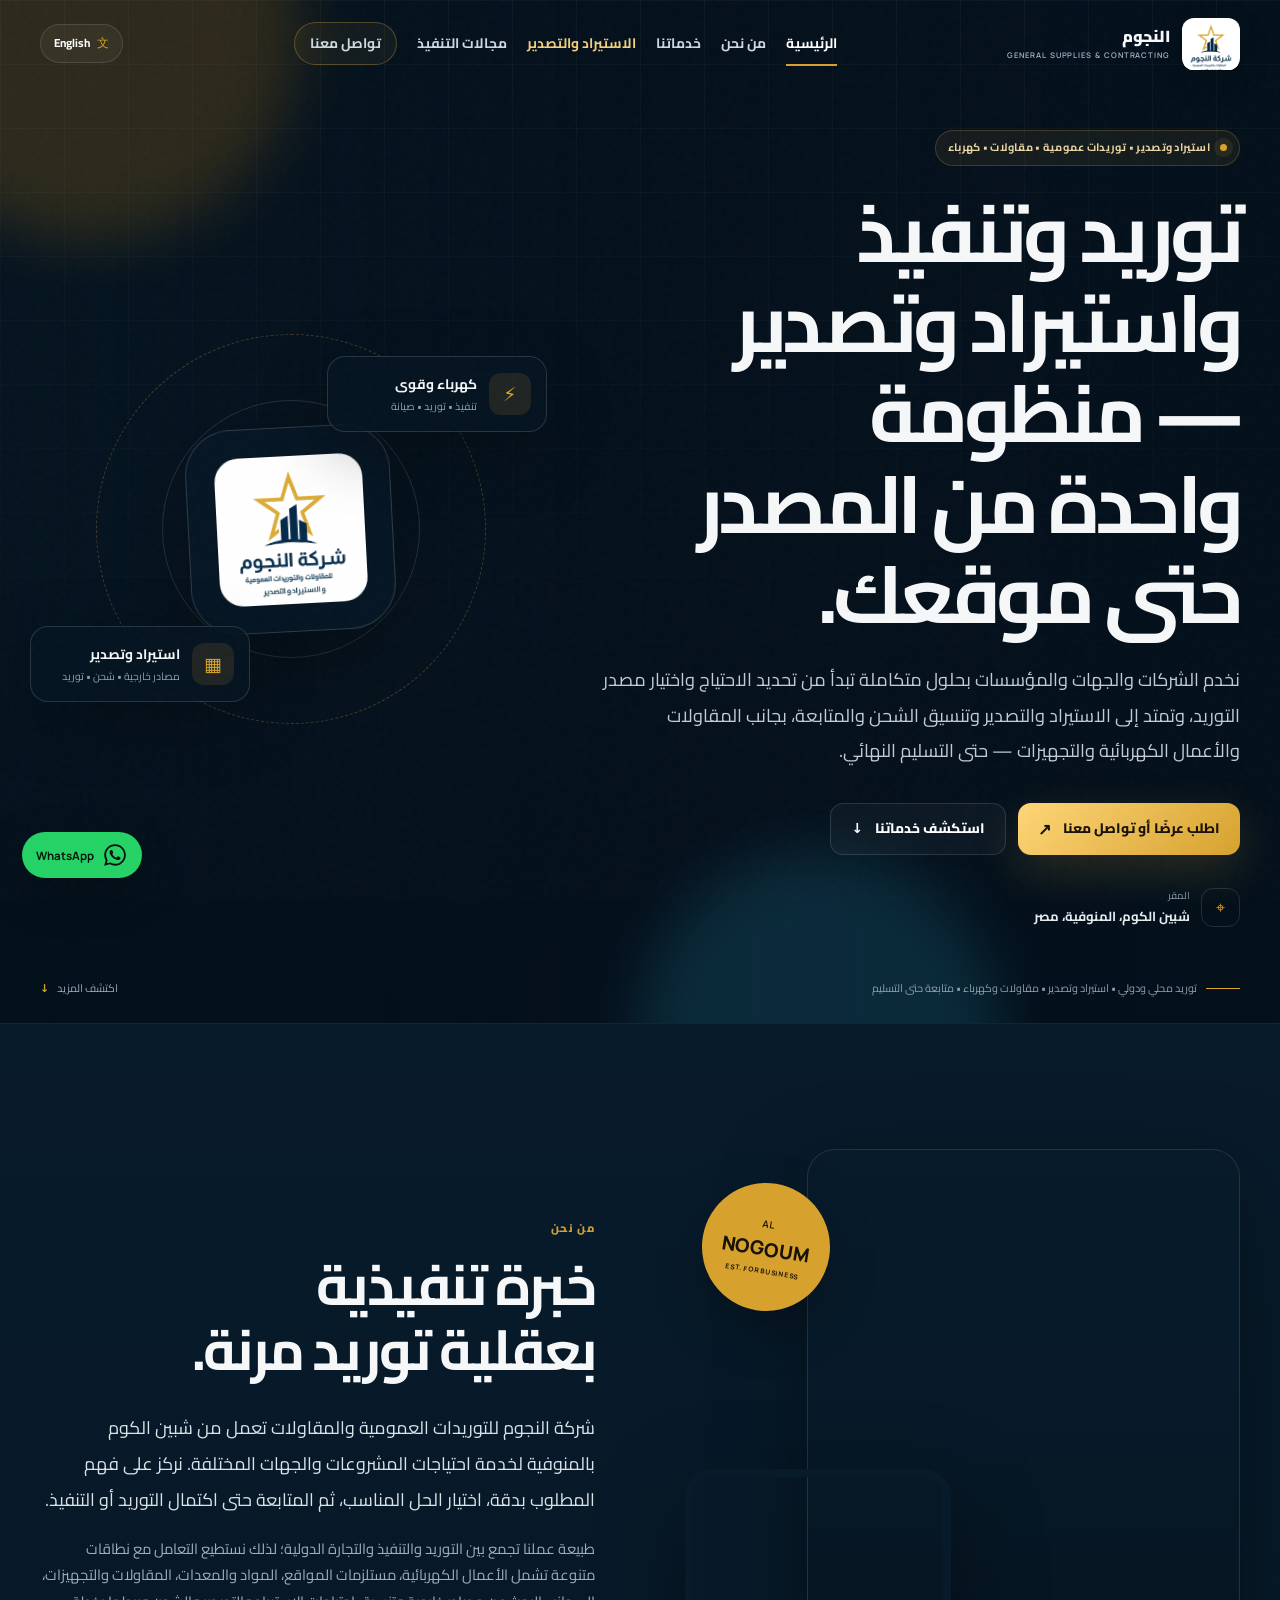
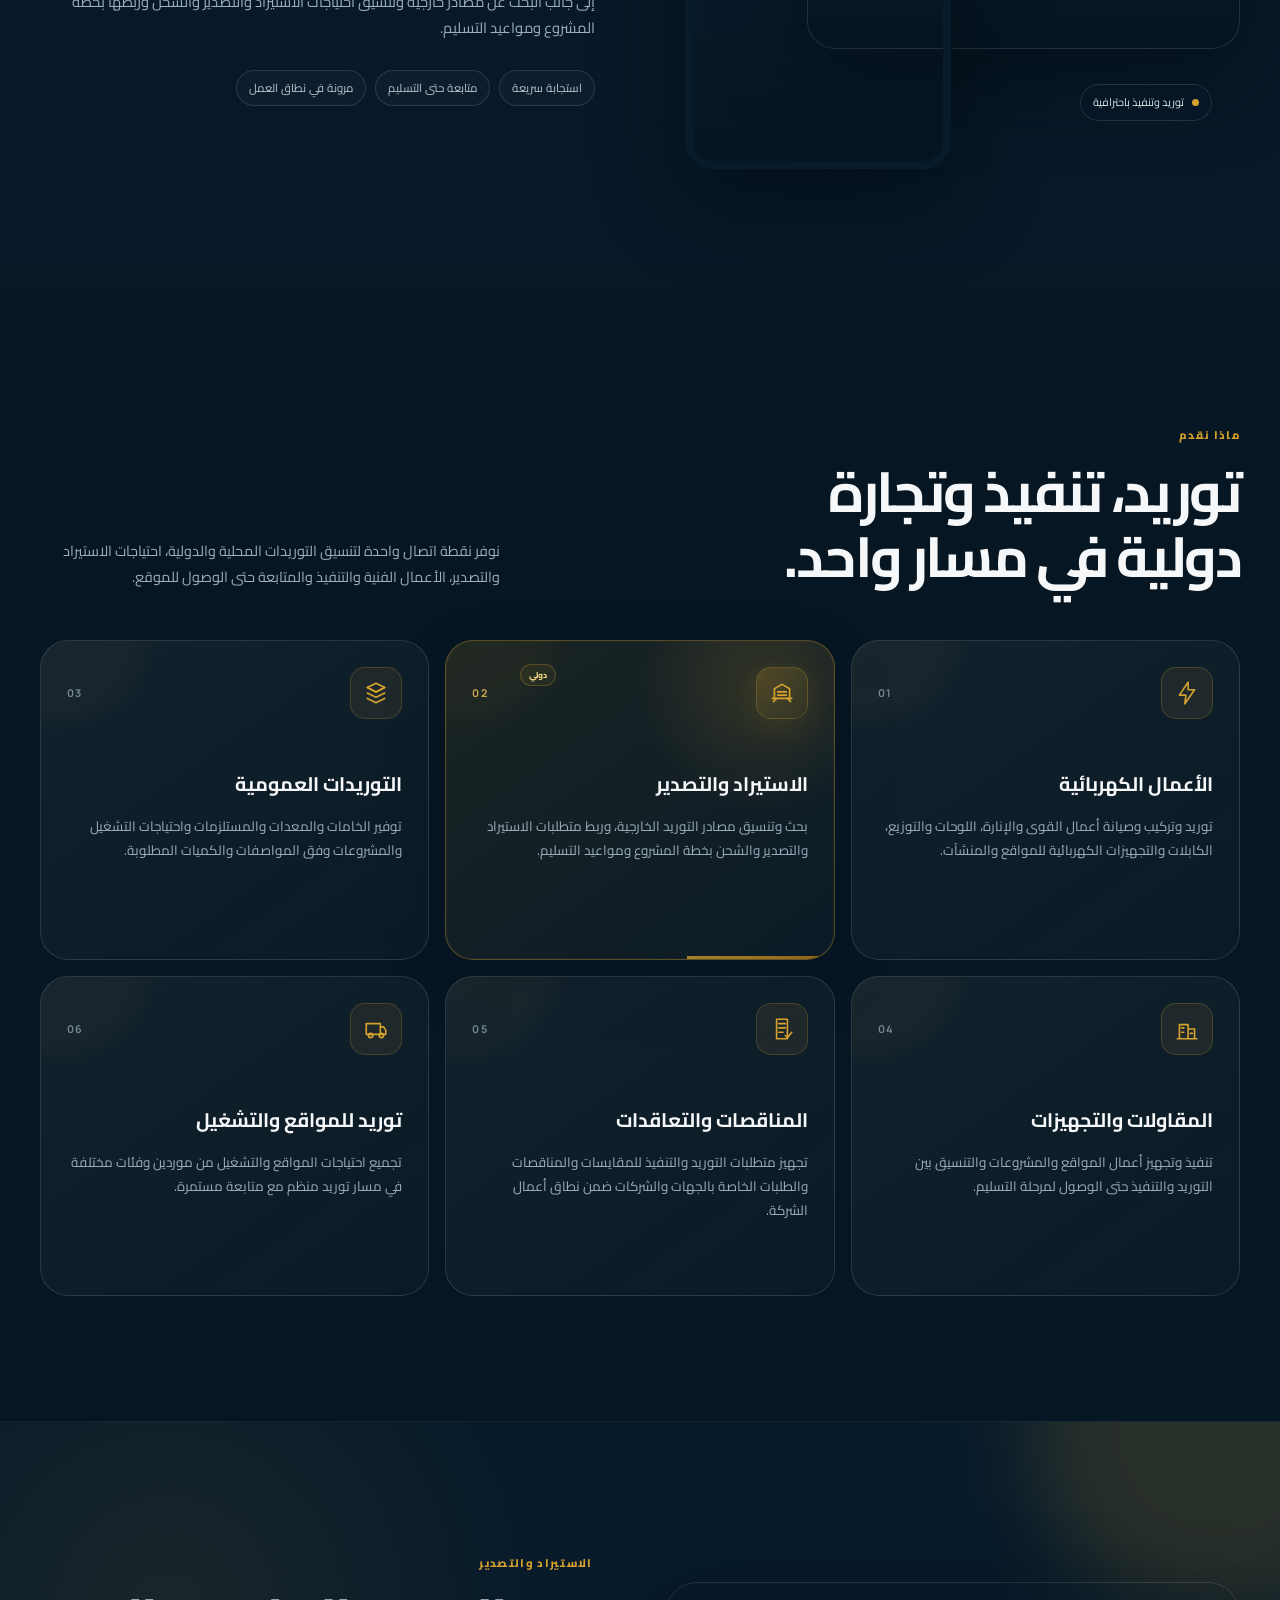
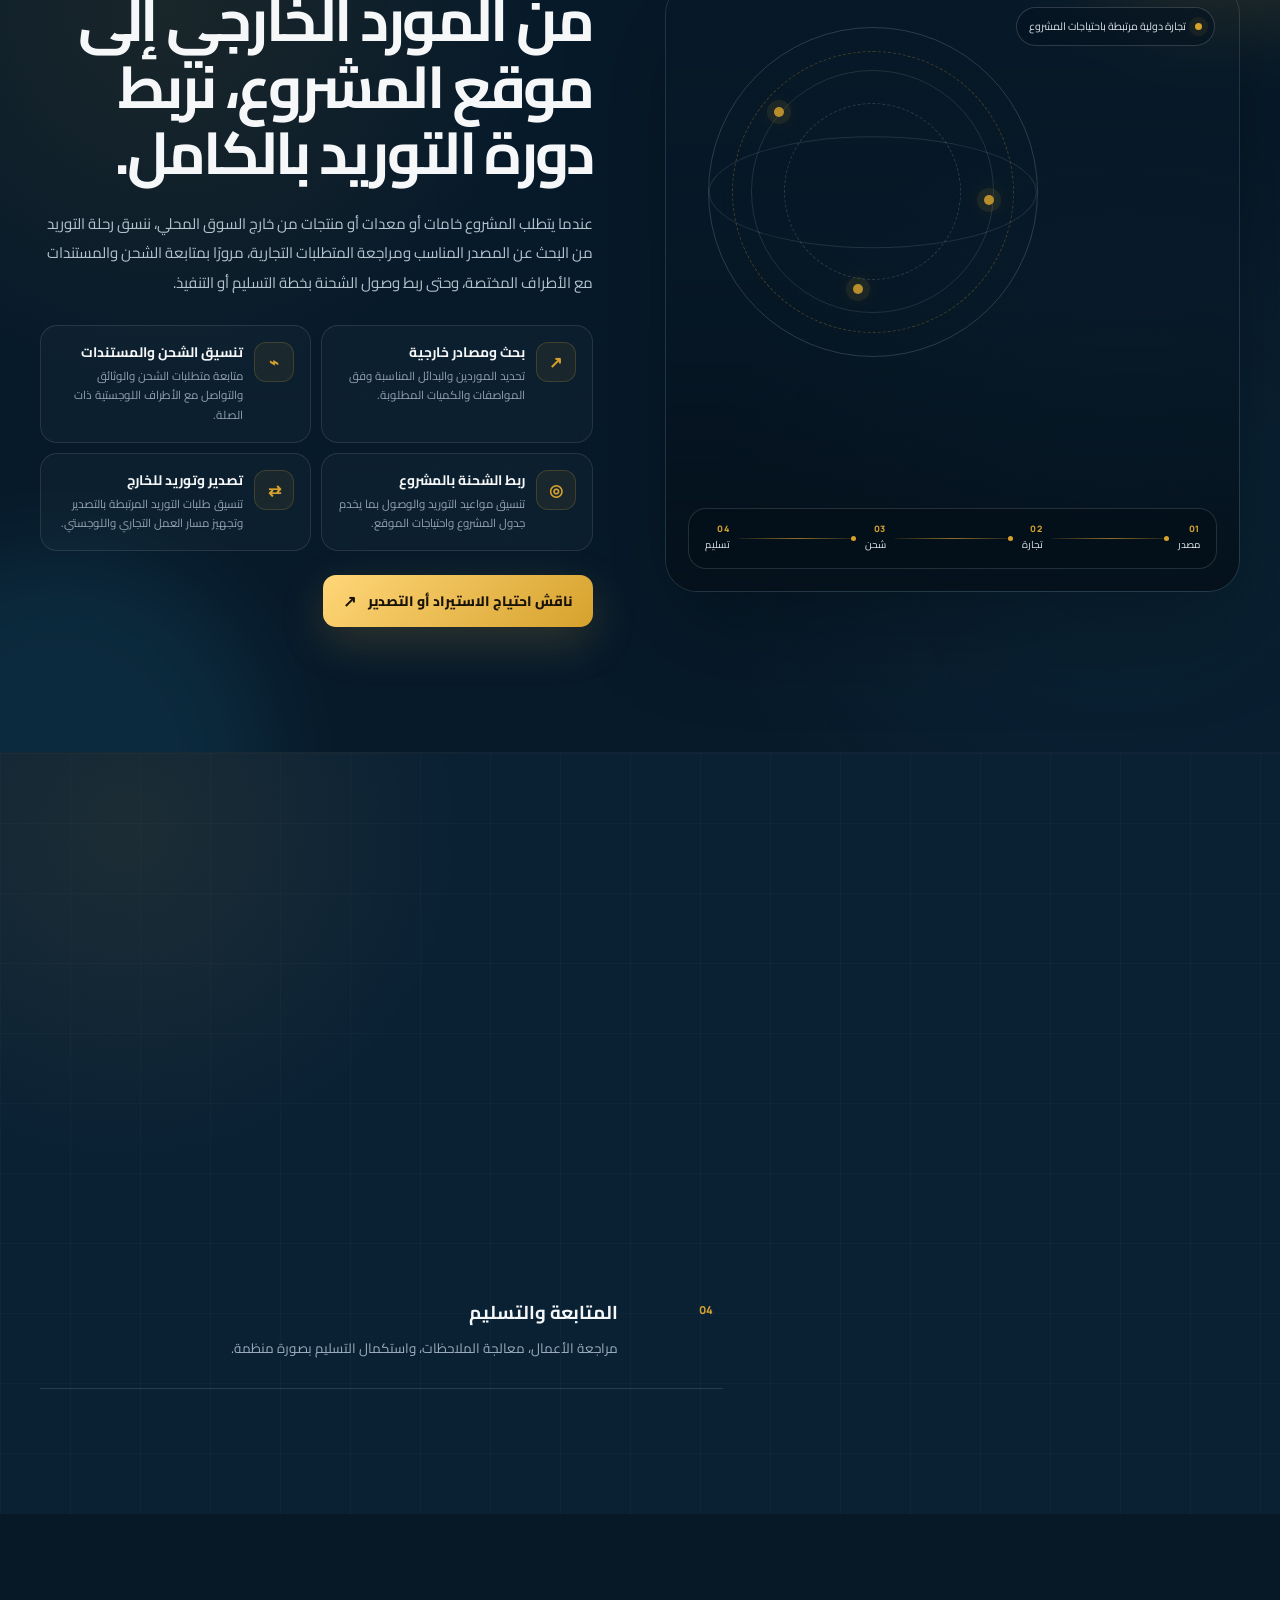
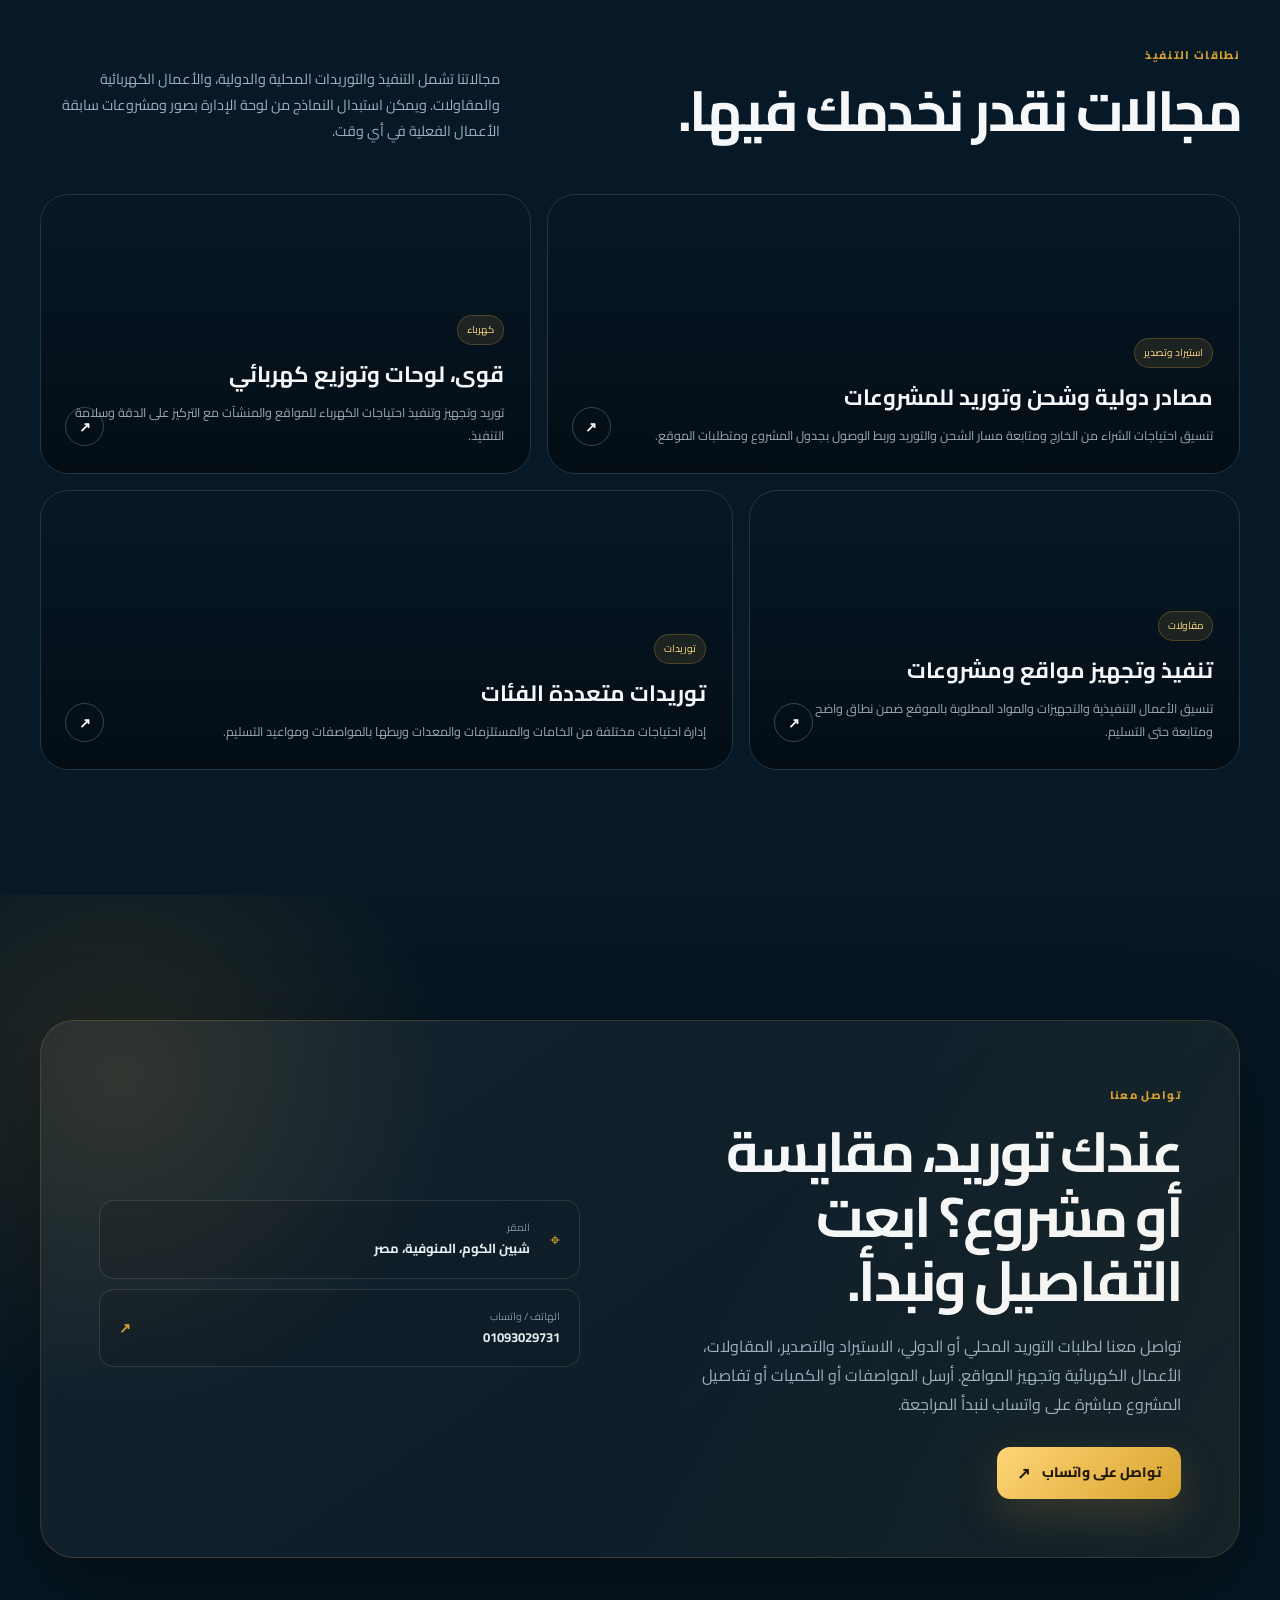
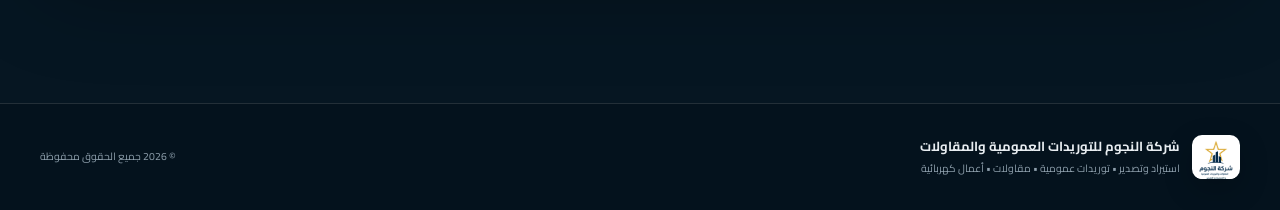
<file: index.html>
<!DOCTYPE html>
<html lang="ar" dir="rtl">
<head>
  <meta charset="UTF-8" />
  <meta name="viewport" content="width=device-width, initial-scale=1.0" />
  <meta name="description" content="شركة النجوم للتوريدات العمومية والمقاولات - توريدات، مقاولات، أعمال كهربائية، واستيراد وتصدير من شبين الكوم، المنوفية." />
  <meta name="theme-color" content="#071827" />
  <meta property="og:type" content="website" />
  <meta property="og:title" content="شركة النجوم للتوريدات العمومية والمقاولات" />
  <meta property="og:description" content="توريدات عمومية، مقاولات، أعمال كهربائية، واستيراد وتصدير." />
  <title>شركة النجوم | للتوريدات العمومية والمقاولات</title>
  <link rel="icon" href="assets/brand/alnogoom-logo.png" type="image/png" />
  <link rel="apple-touch-icon" href="assets/brand/alnogoom-logo.png" />
  <meta property="og:image" content="assets/brand/alnogoom-logo.png" />
  <link rel="preconnect" href="https://fonts.googleapis.com" />
  <link rel="preconnect" href="https://fonts.gstatic.com" crossorigin />
  <link rel="preconnect" href="https://images.pexels.com" />
  <link href="https://fonts.googleapis.com/css2?family=Cairo:wght@400;500;600;700;800;900&family=Manrope:wght@400;500;600;700;800&display=swap" rel="stylesheet" />
  <link rel="stylesheet" href="styles.css?v=4.1.1" />
</head>
<body>
  <div class="scroll-progress" id="scrollProgress"></div>
  <div class="cursor-glow" id="cursorGlow" aria-hidden="true"></div>
  <div class="grain" aria-hidden="true"></div>

  <header class="site-header" id="siteHeader">
    <div class="container nav-wrap">
      <a class="brand" href="#home" aria-label="Al Nogoum home">
        <span class="brand-logo-wrap">
          <img class="brand-logo" data-logo alt="شعار شركة النجوم" />
          <span class="brand-fallback">ن</span>
        </span>
        <span class="brand-copy">
          <strong data-short-name></strong>
          <small>GENERAL SUPPLIES &amp; CONTRACTING</small>
        </span>
      </a>

      <nav class="main-nav" id="mainNav" aria-label="Primary navigation">
        <a class="nav-link active" href="#home" data-nav="home"></a>
        <a class="nav-link" href="#about" data-nav="about"></a>
        <a class="nav-link" href="#services" data-nav="services"></a>
        <a class="nav-link nav-trade" href="#trade" data-nav="trade"></a>
        <a class="nav-link" href="#projects" data-nav="projects"></a>
        <a class="nav-link nav-contact" href="#contact" data-nav="contact"></a>
      </nav>

      <div class="nav-actions">
        <button class="lang-toggle" id="langToggle" type="button" aria-label="Change language">
          <span class="lang-icon">文</span><b id="langToggleText">English</b>
        </button>
        <button class="menu-toggle" id="menuToggle" type="button" aria-expanded="false">
          <span></span><span></span><span></span>
        </button>
      </div>
    </div>
  </header>

  <main>
    <section class="hero" id="home">
      <div class="hero-media" id="heroMedia"></div>
      <div class="hero-shade"></div>
      <div class="hero-lines"></div>
      <div class="hero-orb hero-orb-a"></div>
      <div class="hero-orb hero-orb-b"></div>

      <div class="container hero-layout">
        <div class="hero-copy reveal">
          <div class="eyebrow"><span class="eyebrow-dot"></span><span data-copy="heroBadge"></span></div>
          <h1 data-copy="heroTitle"></h1>
          <p class="hero-subtitle" data-copy="heroSubtitle"></p>
          <div class="hero-actions">
            <a class="btn btn-primary" data-primary-whatsapp target="_blank" rel="noopener noreferrer">
              <span data-copy="heroPrimary"></span>
              <span class="btn-arrow">↗</span>
            </a>
            <a class="btn btn-ghost" href="#services"><span data-copy="heroSecondary"></span><span>↓</span></a>
          </div>
          <div class="hero-meta">
            <div class="meta-pin">⌖</div>
            <div><small data-copy="contactLocationLabel"></small><strong data-copy="location"></strong></div>
          </div>
        </div>

        <div class="hero-aside reveal delay-1">
          <div class="glass-card hero-card card-electrical">
            <div class="card-icon">⚡</div>
            <div><strong data-copy="heroCard1Title"></strong><span data-copy="heroCard1Text"></span></div>
          </div>
          <div class="glass-card hero-card card-supply">
            <div class="card-icon">▦</div>
            <div><strong data-copy="heroCard2Title"></strong><span data-copy="heroCard2Text"></span></div>
          </div>
          <div class="hero-emblem">
            <div class="emblem-ring ring-one"></div>
            <div class="emblem-ring ring-two"></div>
            <div class="emblem-core">
              <img class="hero-logo" data-logo alt="شعار شركة النجوم" />
              <span class="hero-logo-fallback">N</span>
              <small>AL NOGOUM</small>
            </div>
          </div>
        </div>
      </div>

      <div class="hero-bottom container">
        <div class="trust-line"><i></i><span data-copy="trustLine"></span></div>
        <a href="#about" class="scroll-cue"><span data-copy="heroScroll"></span><b>↓</b></a>
      </div>
    </section>

    <section class="about section" id="about">
      <div class="container about-layout">
        <div class="about-media reveal">
          <figure class="about-photo about-photo-main" id="aboutMain"></figure>
          <figure class="about-photo about-photo-side" id="aboutSide"></figure>
          <div class="about-stamp"><span>AL</span><strong>NOGOUM</strong><small>EST. FOR BUSINESS</small></div>
          <div class="photo-label"><i></i><span data-copy="aboutImageLabel"></span></div>
        </div>
        <div class="about-copy reveal delay-1">
          <span class="section-kicker" data-copy="aboutKicker"></span>
          <h2 data-copy="aboutTitle"></h2>
          <p class="lead" data-copy="aboutText1"></p>
          <p data-copy="aboutText2"></p>
          <div class="about-pills">
            <span data-copy="aboutPill1"></span>
            <span data-copy="aboutPill2"></span>
            <span data-copy="aboutPill3"></span>
          </div>
        </div>
      </div>
    </section>

    <section class="services section" id="services">
      <div class="container">
        <div class="section-heading reveal">
          <div>
            <span class="section-kicker" data-copy="servicesKicker"></span>
            <h2 data-copy="servicesTitle"></h2>
          </div>
          <p data-copy="servicesIntro"></p>
        </div>
        <div class="services-grid" id="servicesGrid"></div>
      </div>
    </section>

    <section class="trade section" id="trade">
      <div class="trade-grid-lines" aria-hidden="true"></div>
      <div class="trade-orb trade-orb-a" aria-hidden="true"></div>
      <div class="trade-orb trade-orb-b" aria-hidden="true"></div>
      <div class="container trade-layout">
        <div class="trade-visual reveal">
          <div class="trade-image" id="tradeImage"></div>
          <div class="trade-image-shade"></div>
          <div class="trade-world" aria-hidden="true">
            <span class="world-ring world-ring-1"></span>
            <span class="world-ring world-ring-2"></span>
            <span class="world-dot world-dot-a"></span>
            <span class="world-dot world-dot-b"></span>
            <span class="world-dot world-dot-c"></span>
          </div>
          <div class="trade-visual-label"><i></i><span data-copy="importVisualLabel"></span></div>
          <div class="trade-route" aria-label="Import and export workflow">
            <div><b>01</b><span data-copy="importRoute1"></span></div>
            <i></i>
            <div><b>02</b><span data-copy="importRoute2"></span></div>
            <i></i>
            <div><b>03</b><span data-copy="importRoute3"></span></div>
            <i></i>
            <div><b>04</b><span data-copy="importRoute4"></span></div>
          </div>
        </div>

        <div class="trade-copy reveal delay-1">
          <span class="section-kicker" data-copy="importKicker"></span>
          <h2 data-copy="importTitle"></h2>
          <p class="trade-intro" data-copy="importIntro"></p>
          <div class="trade-points">
            <article><span>↗</span><div><h3 data-copy="importPoint1Title"></h3><p data-copy="importPoint1Text"></p></div></article>
            <article><span>⌁</span><div><h3 data-copy="importPoint2Title"></h3><p data-copy="importPoint2Text"></p></div></article>
            <article><span>◎</span><div><h3 data-copy="importPoint3Title"></h3><p data-copy="importPoint3Text"></p></div></article>
            <article><span>⇄</span><div><h3 data-copy="importPoint4Title"></h3><p data-copy="importPoint4Text"></p></div></article>
          </div>
          <a class="btn btn-primary trade-cta" data-primary-whatsapp target="_blank" rel="noopener noreferrer"><span data-copy="importCta"></span><span class="btn-arrow">↗</span></a>
        </div>
      </div>
    </section>

    <section class="process section">
      <div class="process-bg"></div>
      <div class="container process-layout">
        <div class="process-intro reveal">
          <span class="section-kicker" data-copy="processKicker"></span>
          <h2 data-copy="processTitle"></h2>
          <p data-copy="processIntro"></p>
        </div>
        <div class="process-steps" id="processSteps"></div>
      </div>
    </section>

    <section class="projects section" id="projects">
      <div class="container">
        <div class="section-heading reveal">
          <div>
            <span class="section-kicker" data-copy="projectsKicker"></span>
            <h2 data-copy="projectsTitle"></h2>
          </div>
          <p data-copy="projectsIntro"></p>
        </div>
        <div class="projects-grid" id="projectsGrid"></div>
      </div>
    </section>

    <section class="contact section" id="contact">
      <div class="contact-glow"></div>
      <div class="container">
        <div class="contact-panel reveal">
          <div class="contact-copy">
            <span class="section-kicker" data-copy="contactKicker"></span>
            <h2 data-copy="contactTitle"></h2>
            <p data-copy="contactText"></p>
            <a class="btn btn-primary contact-cta" data-primary-whatsapp target="_blank" rel="noopener noreferrer">
              <span data-copy="contactWhatsapp"></span><span class="btn-arrow">↗</span>
            </a>
          </div>
          <div class="contact-details">
            <div class="contact-location-block">
              <span>⌖</span>
              <div><small data-copy="contactLocationLabel"></small><strong data-copy="location"></strong></div>
            </div>
            <div id="phonesList"></div>
            <div id="emailsList"></div>
          </div>
        </div>
      </div>
    </section>
  </main>

  <footer class="site-footer">
    <div class="container footer-wrap">
      <div class="footer-brand">
        <span class="brand-logo-wrap mini"><img class="brand-logo" data-logo alt="شعار شركة النجوم" /><span class="brand-fallback">ن</span></span>
        <div><strong data-copy="companyName"></strong><p data-copy="footerLine"></p></div>
      </div>
      <div class="footer-note">© <span id="year"></span> <span data-copy="rights"></span></div>
    </div>
  </footer>

  <a class="floating-whatsapp" data-primary-whatsapp target="_blank" rel="noopener noreferrer" aria-label="WhatsApp">
    <span class="wa-icon" aria-hidden="true">
      <svg viewBox="0 0 24 24" role="img" focusable="false">
        <path fill="currentColor" d="M12.04 2C6.56 2 2.1 6.44 2.1 11.9c0 1.75.46 3.46 1.34 4.96L2 22l5.28-1.39a9.94 9.94 0 0 0 4.75 1.21h.01c5.48 0 9.94-4.44 9.94-9.9C21.98 6.44 17.52 2 12.04 2Zm0 18.15h-.01a8.23 8.23 0 0 1-4.19-1.15l-.3-.18-3.13.82.84-3.04-.2-.31a8.18 8.18 0 0 1-1.27-4.39c0-4.54 3.71-8.23 8.27-8.23 4.56 0 8.27 3.69 8.27 8.23 0 4.54-3.72 8.25-8.28 8.25Zm4.54-6.18c-.25-.13-1.47-.72-1.7-.8-.23-.08-.39-.13-.56.13-.16.25-.64.8-.78.97-.14.17-.29.19-.54.06-.25-.12-1.05-.39-2-1.23-.74-.66-1.24-1.47-1.38-1.72-.14-.25-.02-.38.11-.51.11-.11.25-.29.37-.43.12-.14.16-.25.25-.41.08-.17.04-.31-.02-.44-.06-.12-.56-1.34-.76-1.84-.2-.48-.4-.42-.56-.43h-.47c-.16 0-.43.06-.66.31-.23.25-.87.85-.87 2.06 0 1.22.89 2.39 1.01 2.56.12.17 1.75 2.67 4.24 3.74.59.25 1.05.41 1.41.52.59.19 1.13.16 1.56.1.48-.07 1.47-.6 1.68-1.18.21-.58.21-1.07.15-1.18-.06-.1-.23-.16-.48-.28Z"/>
      </svg>
    </span><b>WhatsApp</b>
  </a>

  <script src="script.js?v=4.1.1"></script>
</body>
</html>
</file>
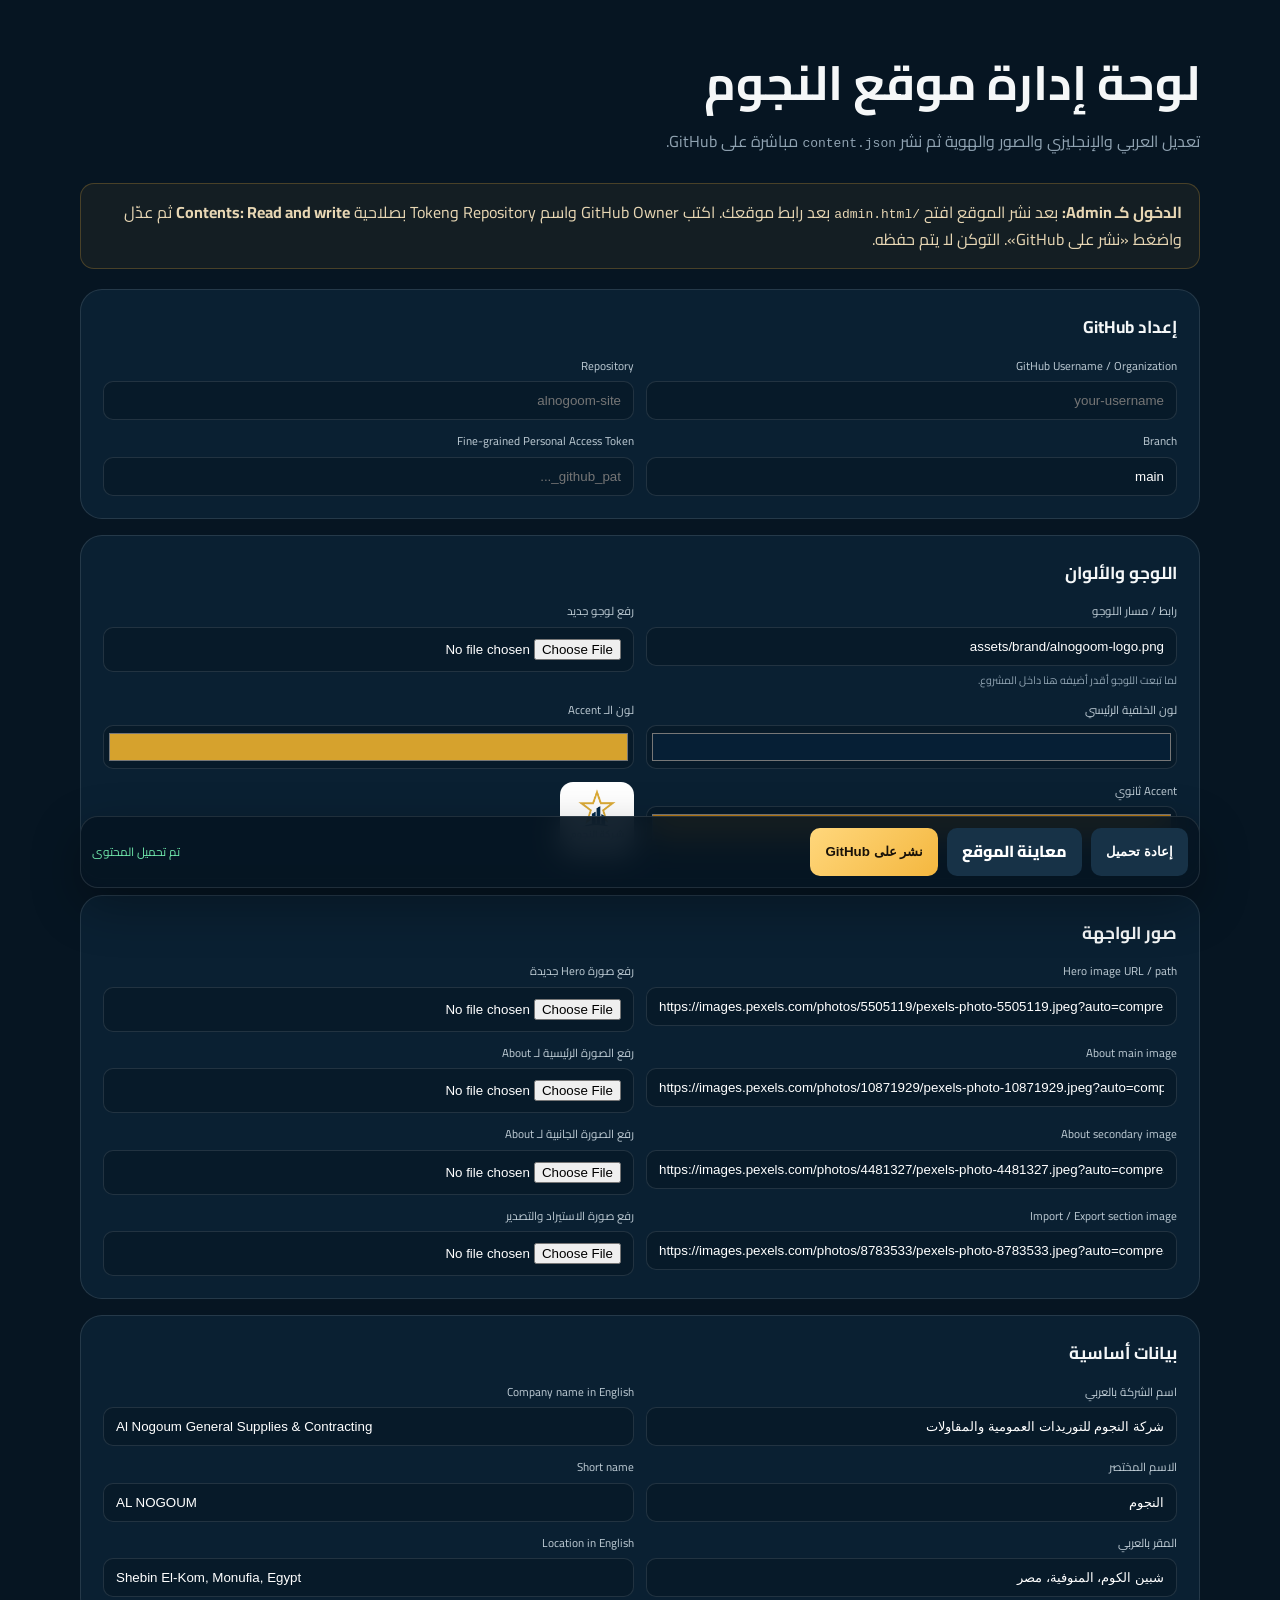
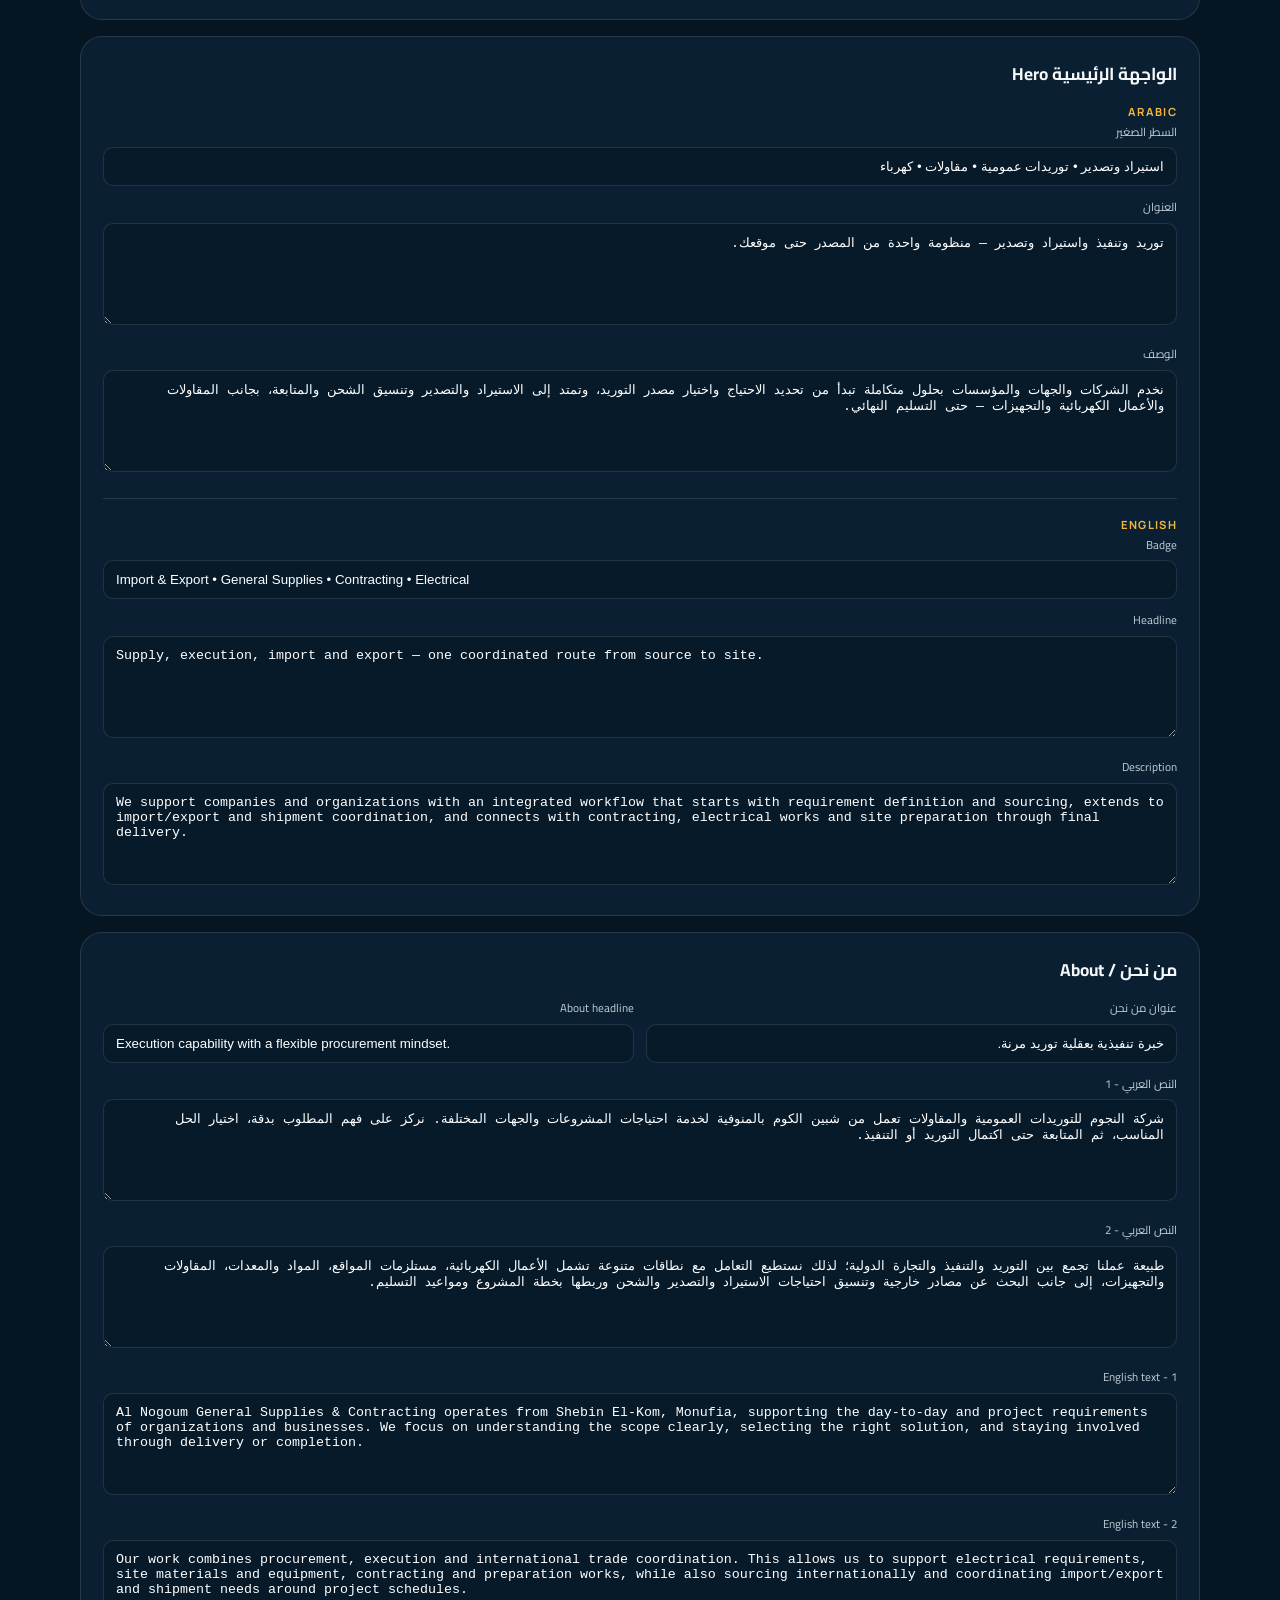
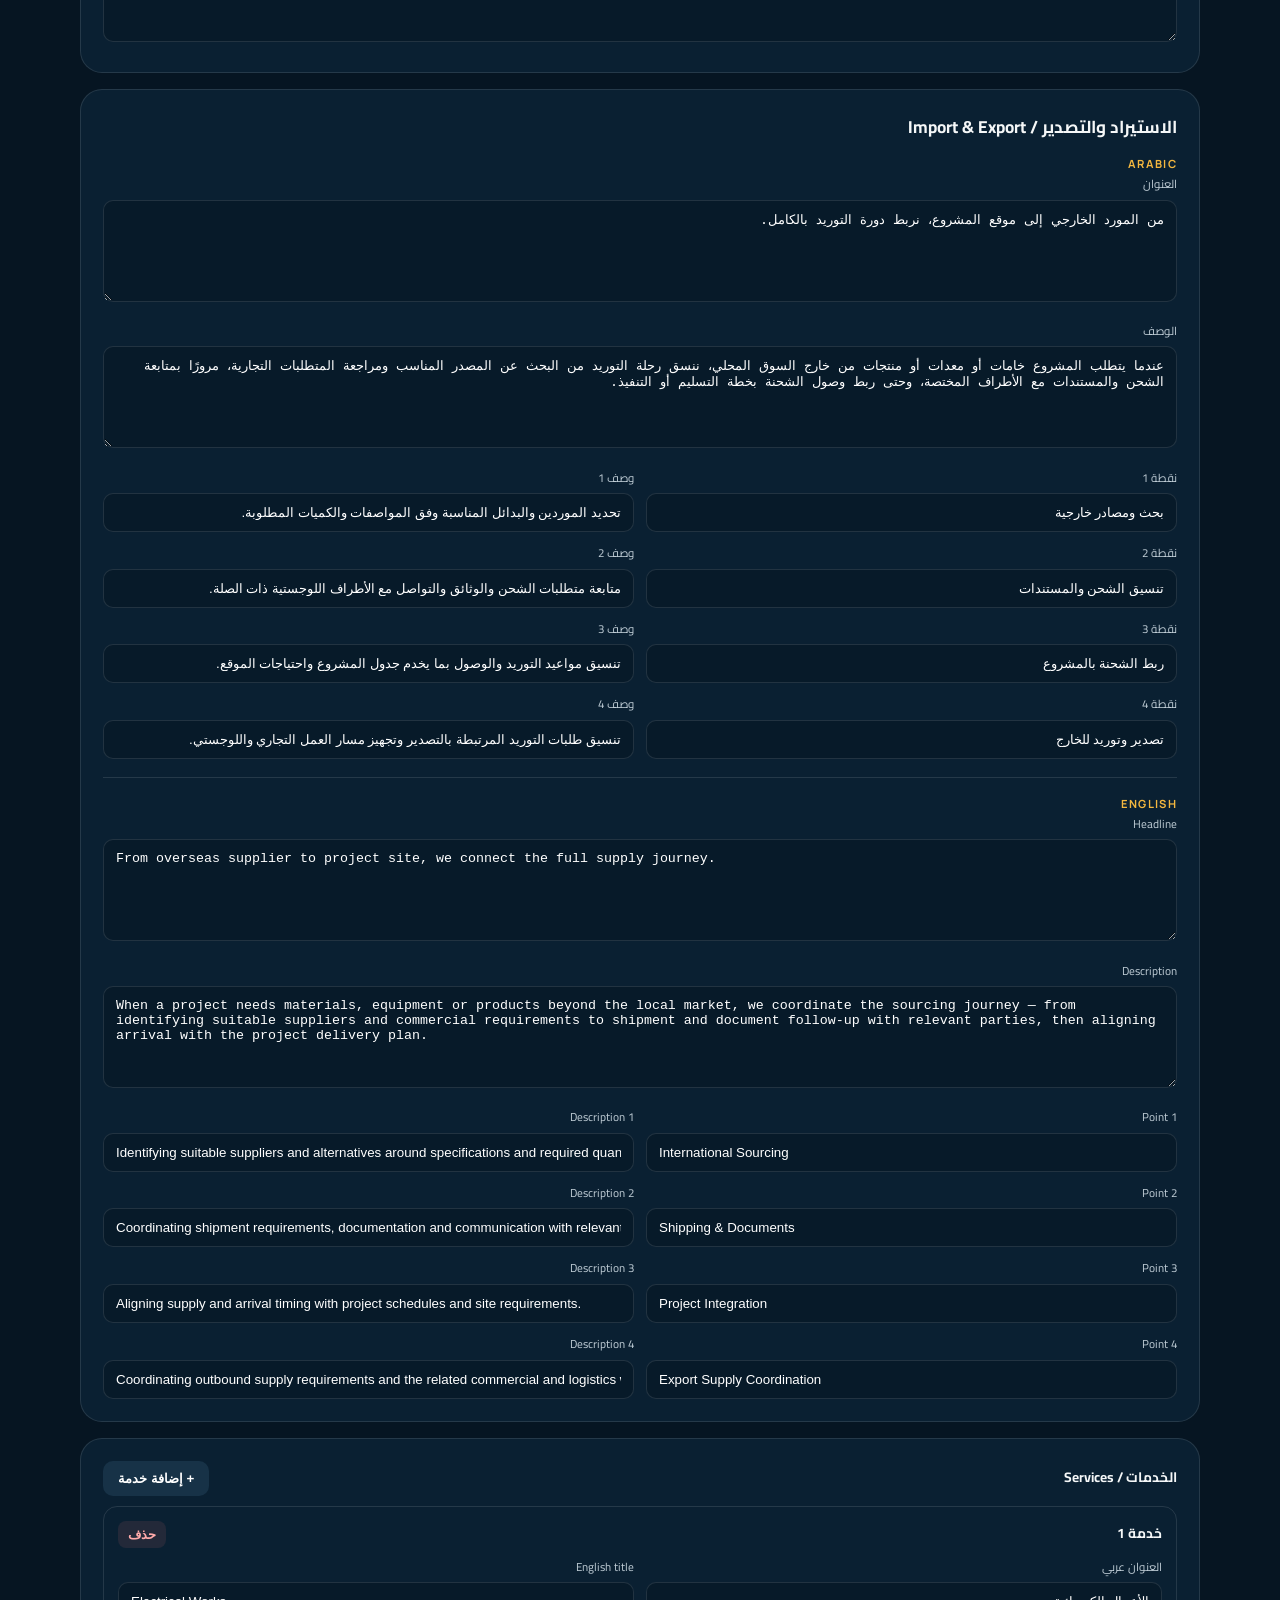
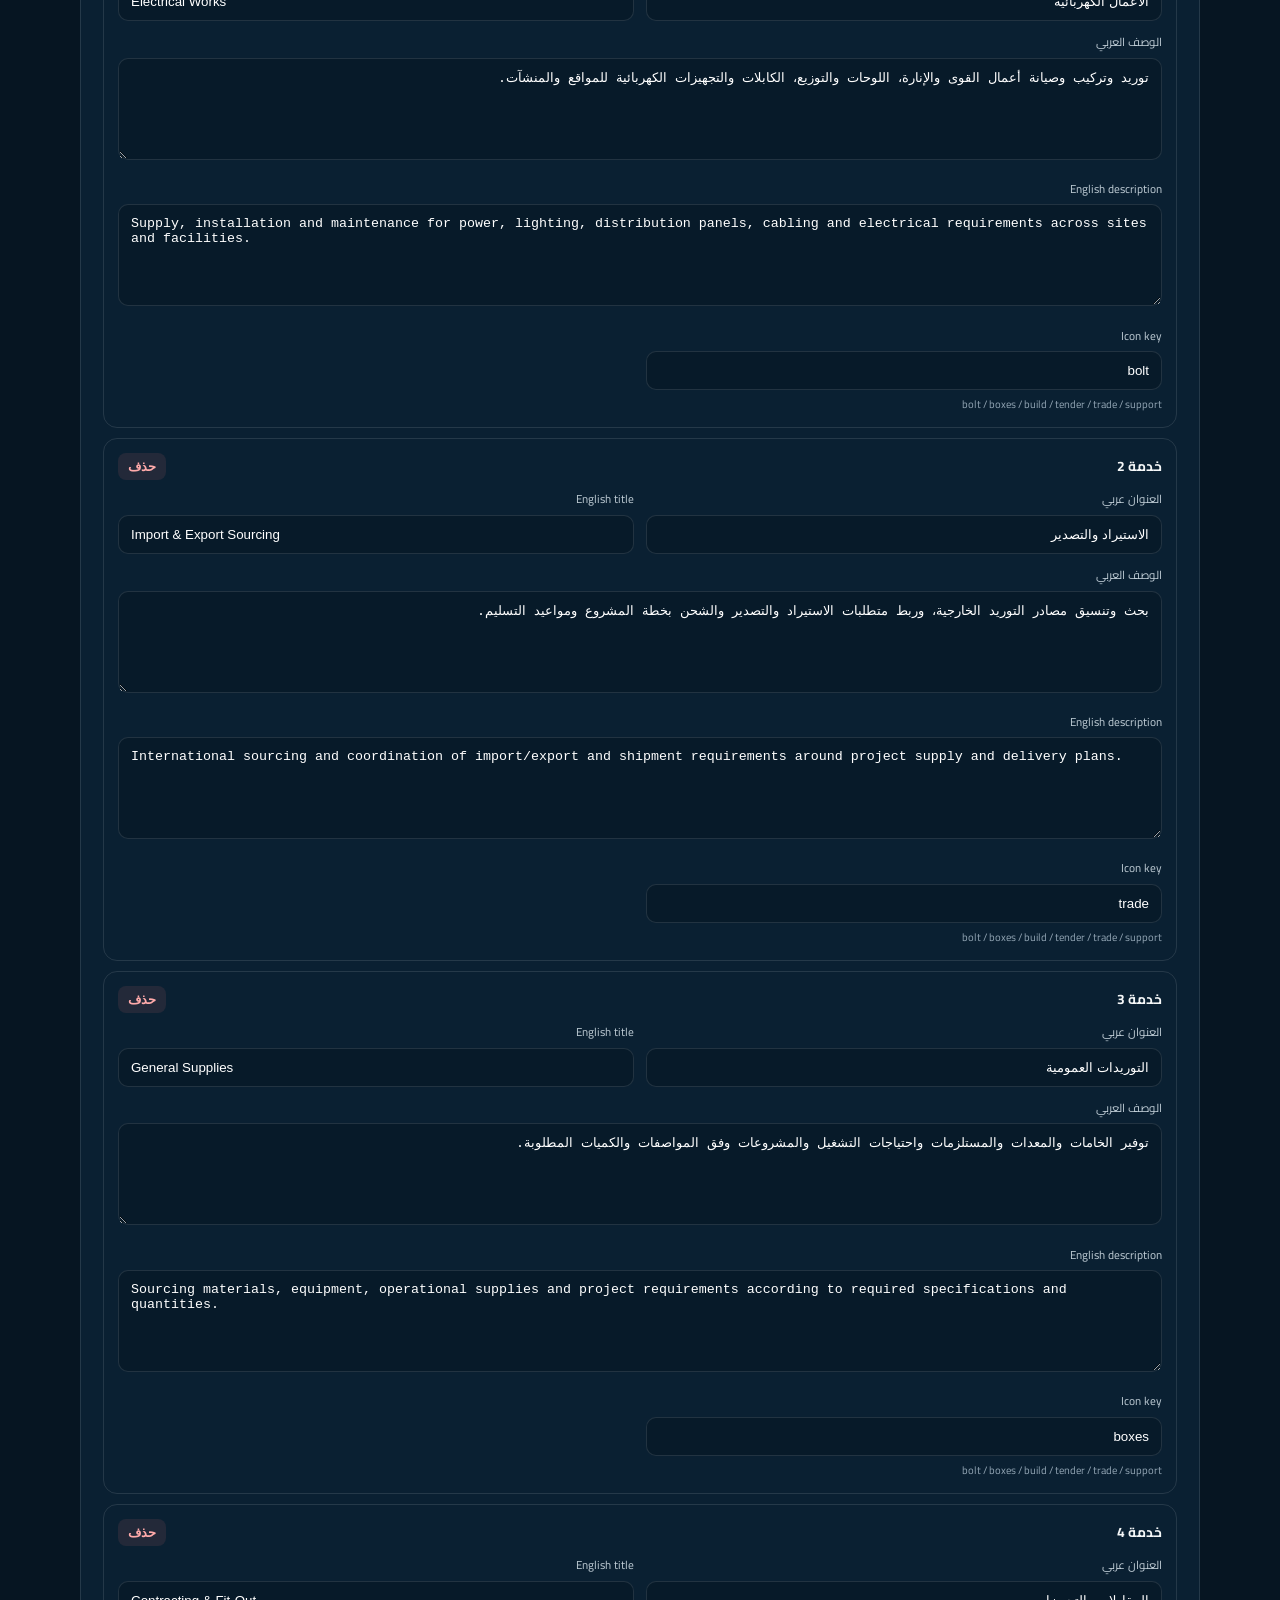
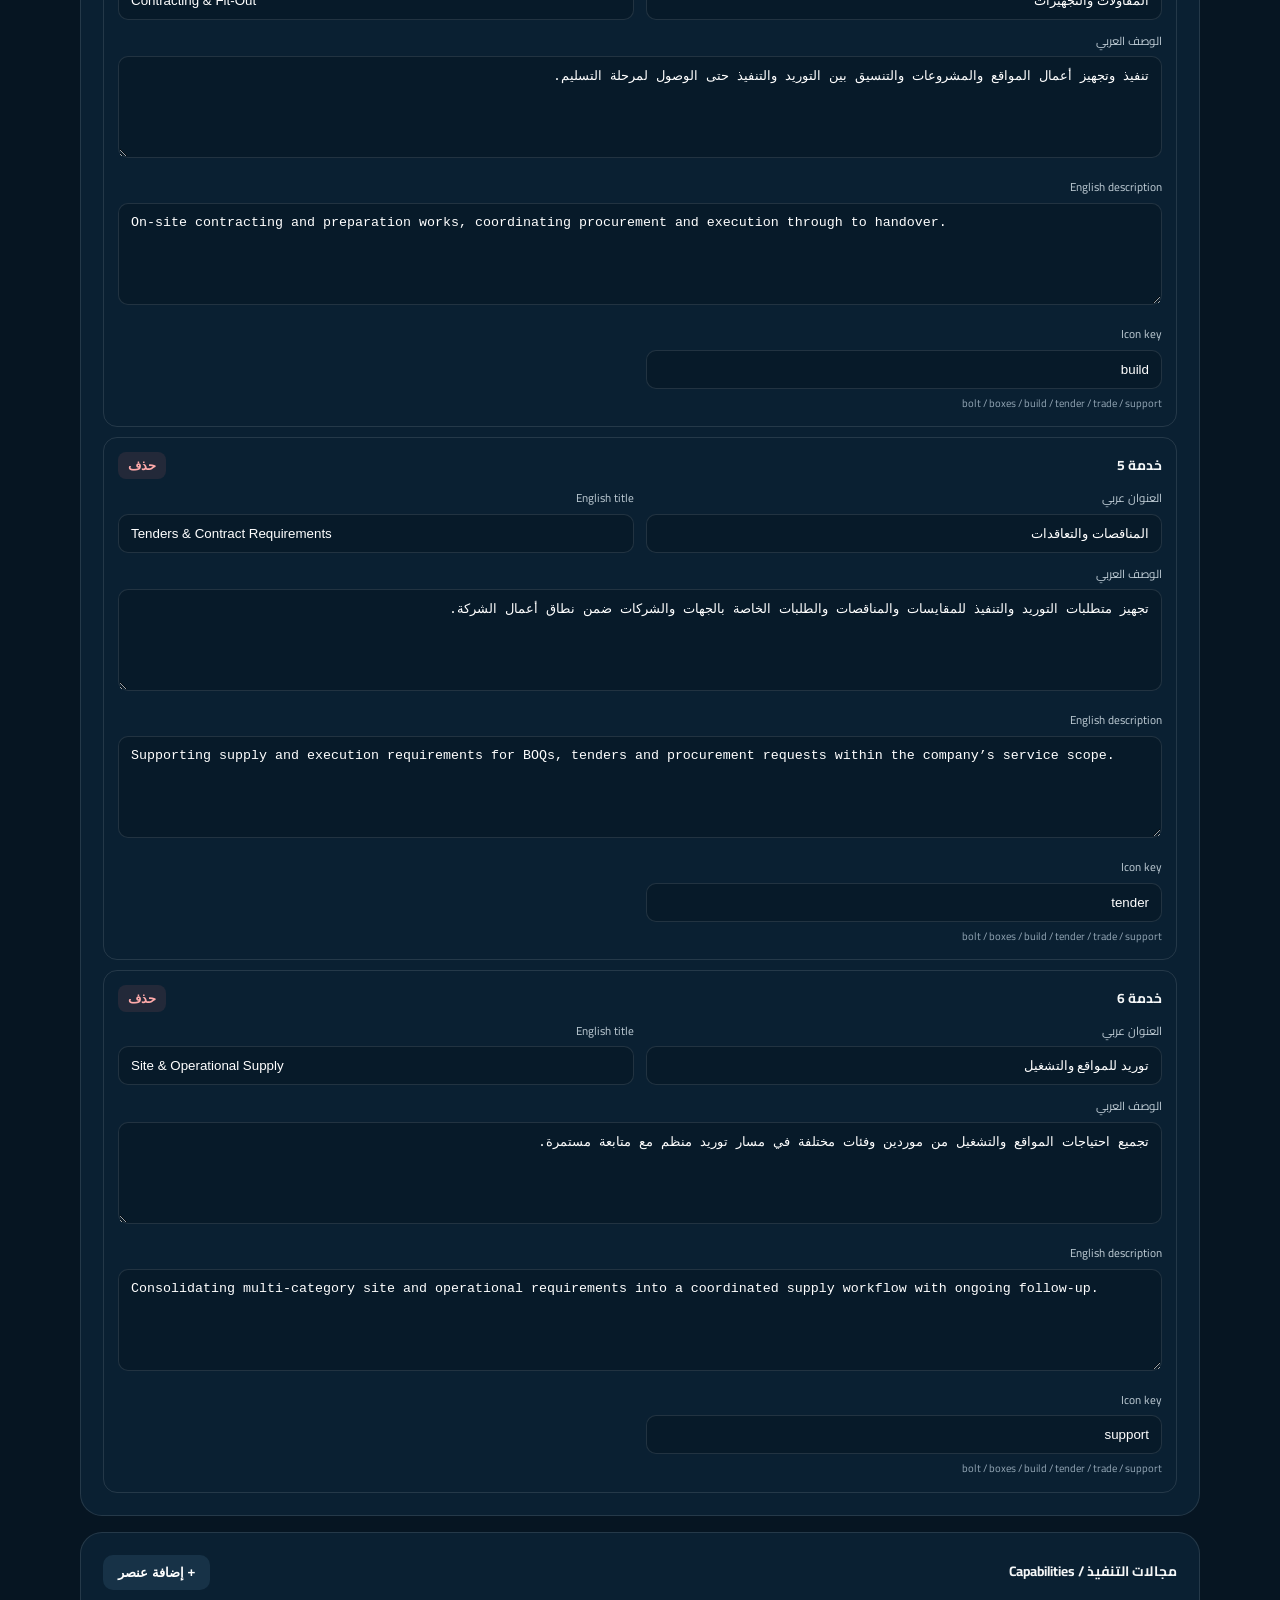
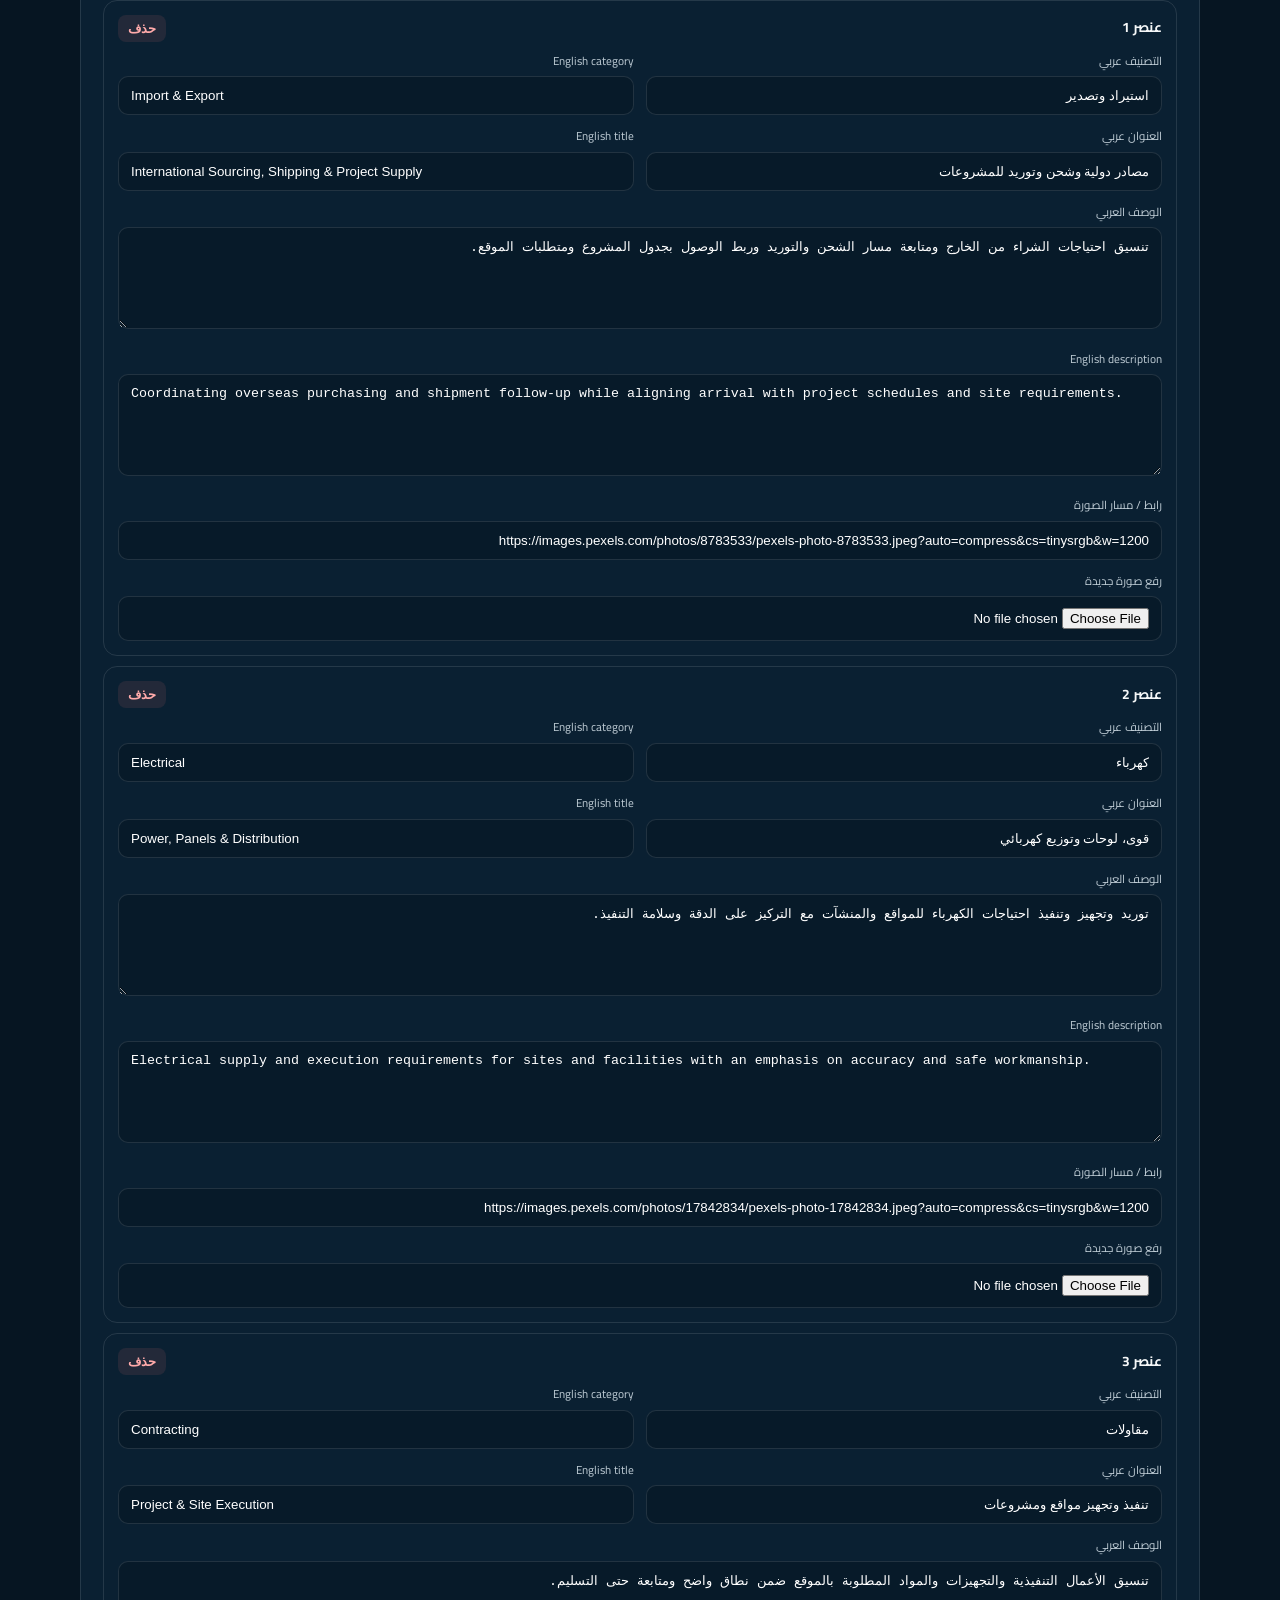
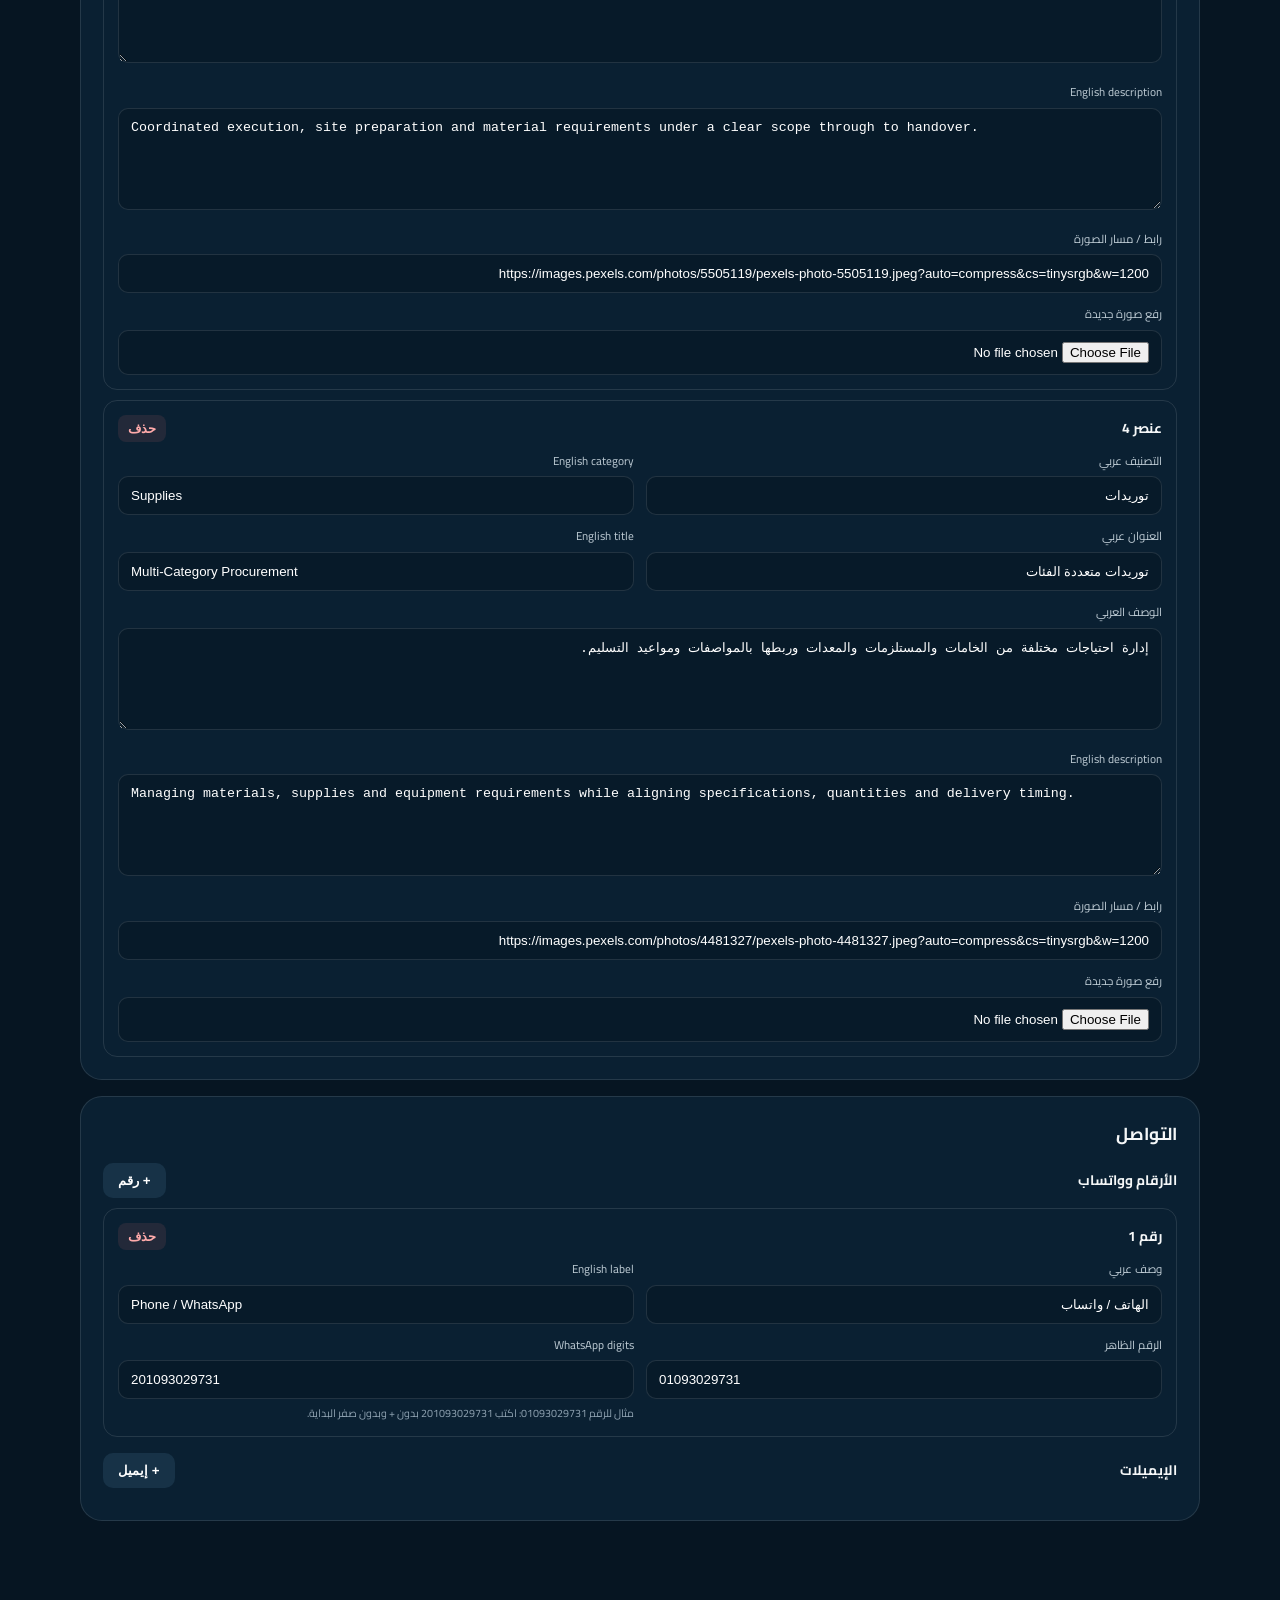
<file: admin.html>
<!DOCTYPE html>
<html lang="ar" dir="rtl">
<head>
  <meta charset="UTF-8" />
  <meta name="viewport" content="width=device-width, initial-scale=1.0" />
  <meta name="robots" content="noindex,nofollow" />
  <title>إدارة موقع النجوم</title>
  <link rel="preconnect" href="https://fonts.googleapis.com" />
  <link rel="preconnect" href="https://fonts.gstatic.com" crossorigin />
  <link href="https://fonts.googleapis.com/css2?family=Cairo:wght@400;600;700;800&family=Manrope:wght@500;700&display=swap" rel="stylesheet" />
  <style>
    :root{--bg:#061522;--panel:#0a2032;--field:#071a29;--line:rgba(255,255,255,.11);--text:#f5f7f8;--muted:#90a3b2;--accent:#f4b73f;--green:#38d58c;--red:#ff7a7a}*{box-sizing:border-box}body{margin:0;font-family:Cairo,system-ui;background:var(--bg);color:var(--text);line-height:1.7}.wrap{width:min(1120px,calc(100% - 28px));margin:auto;padding:42px 0 100px}h1{margin:0;font-size:clamp(1.8rem,4vw,3rem)}.sub{color:var(--muted);margin:4px 0 28px}.notice{border:1px solid rgba(244,183,63,.23);background:rgba(244,183,63,.06);padding:15px 17px;border-radius:14px;color:#e8d7b4;margin-bottom:20px}.card{background:var(--panel);border:1px solid var(--line);border-radius:22px;padding:22px;margin-bottom:16px}h2{font-size:1.08rem;margin:0 0 15px}.grid{display:grid;grid-template-columns:repeat(2,1fr);gap:12px}.full{grid-column:1/-1}.lang-title{font:700 .7rem Manrope,sans-serif;letter-spacing:.12em;color:var(--accent);margin:8px 0 4px}.divider{height:1px;background:var(--line);margin:18px 0}label{display:block;font-size:.72rem;color:#bfccd5;margin:0 0 5px}input,textarea{width:100%;border:1px solid var(--line);background:var(--field);color:#fff;border-radius:10px;padding:11px 12px;outline:none}textarea{min-height:102px;resize:vertical}input:focus,textarea:focus{border-color:rgba(244,183,63,.5)}input[type=color]{padding:3px;height:44px}.hint{font-size:.67rem;color:var(--muted);margin-top:5px}.row-card{border:1px solid var(--line);padding:14px;border-radius:14px;margin-top:10px}.row-head{display:flex;align-items:center;justify-content:space-between;gap:15px;margin-bottom:10px}.row-head h2,.row-head strong{margin:0;font-size:.86rem}.remove{border:0;background:rgba(255,122,122,.1);color:#ffaaaa;padding:6px 10px;border-radius:8px;cursor:pointer}.actions{position:sticky;bottom:12px;background:rgba(6,21,34,.92);backdrop-filter:blur(14px);border:1px solid var(--line);border-radius:18px;padding:11px;display:flex;gap:9px;flex-wrap:wrap;box-shadow:0 18px 50px rgba(0,0,0,.3)}button,a.btn{border:0;border-radius:10px;padding:10px 15px;font-weight:800;cursor:pointer;text-decoration:none}.primary{background:linear-gradient(135deg,#ffd77c,var(--accent));color:#181108}.secondary{background:#173247;color:#fff}.status{margin-right:auto;align-self:center;font-size:.74rem;color:var(--muted)}.status.ok{color:#70e8ac}.status.bad{color:#ff9c9c}.preview{width:74px;height:74px;border-radius:13px;object-fit:contain;background:#fff;display:none;border:1px solid var(--line)}code{font-family:monospace}.mini-note{font-size:.7rem;color:var(--muted)}@media(max-width:740px){.grid{grid-template-columns:1fr}.full{grid-column:auto}.status{width:100%;margin:0}.actions>*{flex:1}.card{padding:16px}}
  </style>
</head>
<body>
  <main class="wrap">
    <h1>لوحة إدارة موقع النجوم</h1>
    <p class="sub">تعديل العربي والإنجليزي والصور والهوية ثم نشر <code>content.json</code> مباشرة على GitHub.</p>
    <div class="notice"><b>الدخول كـ Admin:</b> بعد نشر الموقع افتح <code>/admin.html</code> بعد رابط موقعك. اكتب GitHub Owner واسم Repository وToken بصلاحية <b>Contents: Read and write</b> ثم عدّل واضغط «نشر على GitHub». التوكن لا يتم حفظه.</div>

    <section class="card"><h2>إعداد GitHub</h2><div class="grid">
      <div><label>GitHub Username / Organization</label><input id="ghOwner" placeholder="your-username"></div><div><label>Repository</label><input id="ghRepo" placeholder="alnogoom-site"></div>
      <div><label>Branch</label><input id="ghBranch" value="main"></div><div><label>Fine-grained Personal Access Token</label><input id="ghToken" type="password" autocomplete="off" placeholder="github_pat_..."></div>
    </div></section>

    <section class="card"><h2>اللوجو والألوان</h2><div class="grid">
      <div><label>رابط / مسار اللوجو</label><input id="brandLogo" placeholder="assets/brand/logo.png"><div class="hint">لما تبعت اللوجو أقدر أضيفه هنا داخل المشروع.</div></div>
      <div><label>رفع لوجو جديد</label><input id="logoFile" type="file" accept="image/png,image/jpeg,image/webp,image/svg+xml"></div>
      <div><label>لون الخلفية الرئيسي</label><input id="brandPrimary" type="color"></div><div><label>لون الـ Accent</label><input id="brandAccent" type="color"></div>
      <div><label>Accent ثانوي</label><input id="brandAccent2" type="color"></div><div><img id="logoPreview" class="preview" alt="Logo preview"></div>
    </div></section>

    <section class="card"><h2>صور الواجهة</h2><div class="grid">
      <div><label>Hero image URL / path</label><input id="mediaHero" dir="ltr"></div><div><label>رفع صورة Hero جديدة</label><input id="heroFile" type="file" accept="image/png,image/jpeg,image/webp"></div>
      <div><label>About main image</label><input id="mediaAboutMain" dir="ltr"></div><div><label>رفع الصورة الرئيسية لـ About</label><input id="aboutMainFile" type="file" accept="image/png,image/jpeg,image/webp"></div>
      <div><label>About secondary image</label><input id="mediaAboutSide" dir="ltr"></div><div><label>رفع الصورة الجانبية لـ About</label><input id="aboutSideFile" type="file" accept="image/png,image/jpeg,image/webp"></div>
      <div><label>Import / Export section image</label><input id="mediaTrade" dir="ltr"></div><div><label>رفع صورة الاستيراد والتصدير</label><input id="tradeFile" type="file" accept="image/png,image/jpeg,image/webp"></div>
    </div></section>

    <section class="card"><h2>بيانات أساسية</h2><div class="grid">
      <div><label>اسم الشركة بالعربي</label><input id="ar_companyName"></div><div><label>Company name in English</label><input id="en_companyName" dir="ltr"></div>
      <div><label>الاسم المختصر</label><input id="ar_shortName"></div><div><label>Short name</label><input id="en_shortName" dir="ltr"></div>
      <div><label>المقر بالعربي</label><input id="ar_location"></div><div><label>Location in English</label><input id="en_location" dir="ltr"></div>
    </div></section>

    <section class="card"><h2>الواجهة الرئيسية Hero</h2><div class="lang-title">ARABIC</div><div class="grid">
      <div class="full"><label>السطر الصغير</label><input id="ar_heroBadge"></div><div class="full"><label>العنوان</label><textarea id="ar_heroTitle"></textarea></div><div class="full"><label>الوصف</label><textarea id="ar_heroSubtitle"></textarea></div>
    </div><div class="divider"></div><div class="lang-title">ENGLISH</div><div class="grid">
      <div class="full"><label>Badge</label><input id="en_heroBadge" dir="ltr"></div><div class="full"><label>Headline</label><textarea id="en_heroTitle" dir="ltr"></textarea></div><div class="full"><label>Description</label><textarea id="en_heroSubtitle" dir="ltr"></textarea></div>
    </div></section>

    <section class="card"><h2>من نحن / About</h2><div class="grid">
      <div><label>عنوان من نحن</label><input id="ar_aboutTitle"></div><div><label>About headline</label><input id="en_aboutTitle" dir="ltr"></div>
      <div class="full"><label>النص العربي - 1</label><textarea id="ar_aboutText1"></textarea></div><div class="full"><label>النص العربي - 2</label><textarea id="ar_aboutText2"></textarea></div>
      <div class="full"><label>English text - 1</label><textarea id="en_aboutText1" dir="ltr"></textarea></div><div class="full"><label>English text - 2</label><textarea id="en_aboutText2" dir="ltr"></textarea></div>
    </div></section>


    <section class="card"><h2>الاستيراد والتصدير / Import & Export</h2><div class="lang-title">ARABIC</div><div class="grid">
      <div class="full"><label>العنوان</label><textarea id="ar_importTitle"></textarea></div><div class="full"><label>الوصف</label><textarea id="ar_importIntro"></textarea></div>
      <div><label>نقطة 1</label><input id="ar_importPoint1Title"></div><div><label>وصف 1</label><input id="ar_importPoint1Text"></div>
      <div><label>نقطة 2</label><input id="ar_importPoint2Title"></div><div><label>وصف 2</label><input id="ar_importPoint2Text"></div>
      <div><label>نقطة 3</label><input id="ar_importPoint3Title"></div><div><label>وصف 3</label><input id="ar_importPoint3Text"></div>
      <div><label>نقطة 4</label><input id="ar_importPoint4Title"></div><div><label>وصف 4</label><input id="ar_importPoint4Text"></div>
    </div><div class="divider"></div><div class="lang-title">ENGLISH</div><div class="grid">
      <div class="full"><label>Headline</label><textarea id="en_importTitle" dir="ltr"></textarea></div><div class="full"><label>Description</label><textarea id="en_importIntro" dir="ltr"></textarea></div>
      <div><label>Point 1</label><input id="en_importPoint1Title" dir="ltr"></div><div><label>Description 1</label><input id="en_importPoint1Text" dir="ltr"></div>
      <div><label>Point 2</label><input id="en_importPoint2Title" dir="ltr"></div><div><label>Description 2</label><input id="en_importPoint2Text" dir="ltr"></div>
      <div><label>Point 3</label><input id="en_importPoint3Title" dir="ltr"></div><div><label>Description 3</label><input id="en_importPoint3Text" dir="ltr"></div>
      <div><label>Point 4</label><input id="en_importPoint4Title" dir="ltr"></div><div><label>Description 4</label><input id="en_importPoint4Text" dir="ltr"></div>
    </div></section>

    <section class="card"><div class="row-head"><h2>الخدمات / Services</h2><button class="secondary" id="addService" type="button">+ إضافة خدمة</button></div><div id="servicesEditor"></div></section>
    <section class="card"><div class="row-head"><h2>مجالات التنفيذ / Capabilities</h2><button class="secondary" id="addProject" type="button">+ إضافة عنصر</button></div><div id="projectsEditor"></div></section>

    <section class="card"><h2>التواصل</h2><div class="row-head"><strong>الأرقام وواتساب</strong><button class="secondary" id="addPhone" type="button">+ رقم</button></div><div id="phonesEditor"></div><div class="row-head" style="margin-top:16px"><strong>الإيميلات</strong><button class="secondary" id="addEmail" type="button">+ إيميل</button></div><div id="emailsEditor"></div></section>

    <div class="actions"><button class="secondary" id="reloadBtn" type="button">إعادة تحميل</button><a class="btn secondary" href="index.html" target="_blank">معاينة الموقع</a><button class="primary" id="publishBtn" type="button">نشر على GitHub</button><span class="status" id="status">جاهز</span></div>
  </main>
  <script src="admin.js?v=4.1.0"></script>
</body>
</html>
</file>
<file: styles.css>
:root{--bg:#071827;--bg-2:#0a2134;--bg-3:#0c2940;--accent:#f4b73f;--accent-2:#df7d2d;--text:#f5f7f8;--muted:#9dafbe;--line:rgba(255,255,255,.12);--panel:rgba(255,255,255,.055);--shadow:0 28px 90px rgba(0,0,0,.35);--radius:28px}
*{box-sizing:border-box;margin:0;padding:0}html{scroll-behavior:smooth;scroll-padding-top:88px}body{font-family:"Cairo",system-ui,sans-serif;background:var(--bg);color:var(--text);overflow-x:hidden;line-height:1.8}body.lang-en{font-family:"Manrope",system-ui,sans-serif;line-height:1.65}body.menu-open{overflow:hidden}a{text-decoration:none;color:inherit}button,input,textarea{font:inherit}.container{width:min(1200px,calc(100% - 44px));margin-inline:auto}.section{position:relative;padding:125px 0}.grain{position:fixed;inset:0;pointer-events:none;z-index:999;opacity:.1;background-image:url("data:image/svg+xml,%3Csvg viewBox='0 0 180 180' xmlns='http://www.w3.org/2000/svg'%3E%3Cfilter id='n'%3E%3CfeTurbulence type='fractalNoise' baseFrequency='.88' numOctaves='3' stitchTiles='stitch'/%3E%3C/filter%3E%3Crect width='100%25' height='100%25' filter='url(%23n)' opacity='.2'/%3E%3C/svg%3E")}.cursor-glow{position:fixed;width:480px;height:480px;border-radius:50%;background:radial-gradient(circle,rgba(244,183,63,.08),transparent 66%);pointer-events:none;z-index:0;transition:transform .12s linear}.scroll-progress{position:fixed;top:0;inset-inline-start:0;height:3px;width:0;z-index:1200;background:linear-gradient(90deg,var(--accent-2),var(--accent))}
.site-header{position:fixed;inset:0 0 auto;height:88px;z-index:1100;border-bottom:1px solid transparent;transition:.35s ease}.site-header.scrolled{height:76px;background:rgba(5,18,29,.8);backdrop-filter:blur(18px);border-color:var(--line);box-shadow:0 12px 35px rgba(0,0,0,.12)}.nav-wrap{height:100%;display:flex;align-items:center;justify-content:space-between;gap:24px}.brand{display:flex;align-items:center;gap:12px;min-width:210px}.brand-logo-wrap{width:44px;height:44px;border-radius:13px;display:grid;place-items:center;overflow:hidden;background:linear-gradient(145deg,var(--accent),var(--accent-2));box-shadow:0 10px 30px rgba(244,183,63,.16);flex:none}.brand-logo{width:100%;height:100%;object-fit:contain;background:#fff}.brand-fallback{width:100%;height:100%;display:grid;place-items:center;color:#151109;font-size:1.45rem;font-weight:900}.brand-copy{display:flex;flex-direction:column;line-height:1.15}.brand-copy strong{font-size:1rem;font-weight:900}.brand-copy small{font:600 .48rem/1.2 Manrope,sans-serif;letter-spacing:.12em;color:#a7b7c5;margin-top:5px}.main-nav{display:flex;align-items:center;gap:28px}.nav-link{position:relative;color:#ced8e0;font-size:.86rem;font-weight:700;transition:.25s}.nav-link::after{content:"";position:absolute;bottom:-10px;inset-inline-start:0;width:0;height:2px;background:var(--accent);transition:.25s}.nav-link:hover,.nav-link.active{color:#fff}.nav-link:hover::after,.nav-link.active::after{width:100%}.nav-contact{border:1px solid rgba(244,183,63,.28);padding:8px 15px;border-radius:999px;background:rgba(244,183,63,.06)}.nav-contact::after{display:none}.nav-actions{display:flex;align-items:center;gap:9px}.lang-toggle{border:1px solid var(--line);background:rgba(255,255,255,.045);color:#fff;border-radius:999px;padding:8px 13px;display:flex;align-items:center;gap:7px;cursor:pointer;transition:.25s}.lang-toggle:hover{border-color:rgba(244,183,63,.4);background:rgba(244,183,63,.08)}.lang-toggle b{font-size:.73rem}.lang-icon{font-size:.74rem;color:var(--accent)}.menu-toggle{display:none;width:42px;height:42px;background:transparent;border:0;cursor:pointer}.menu-toggle span{width:23px;height:2px;background:#fff;display:block;margin:5px auto;transition:.3s}
.hero{position:relative;min-height:100svh;display:flex;align-items:center;overflow:hidden;background:#061622;padding:130px 0 95px}.hero-media{position:absolute;inset:-3%;background-size:cover;background-position:center 46%;filter:saturate(.8) contrast(1.06);transform:scale(1.04);transition:transform .16s linear}.hero-shade{position:absolute;inset:0;background:linear-gradient(90deg,rgba(4,16,27,.97) 0%,rgba(4,16,27,.83) 48%,rgba(4,16,27,.35) 100%),linear-gradient(0deg,rgba(4,16,27,.85),transparent 45%)}html[dir="ltr"] .hero-shade{background:linear-gradient(90deg,rgba(4,16,27,.97) 0%,rgba(4,16,27,.83) 48%,rgba(4,16,27,.35) 100%),linear-gradient(0deg,rgba(4,16,27,.85),transparent 45%)}html[dir="rtl"] .hero-shade{background:linear-gradient(270deg,rgba(4,16,27,.97) 0%,rgba(4,16,27,.83) 48%,rgba(4,16,27,.35) 100%),linear-gradient(0deg,rgba(4,16,27,.85),transparent 45%)}.hero-lines{position:absolute;inset:0;background-image:linear-gradient(rgba(255,255,255,.035) 1px,transparent 1px),linear-gradient(90deg,rgba(255,255,255,.035) 1px,transparent 1px);background-size:64px 64px;mask-image:linear-gradient(to bottom,#000,transparent 82%)}.hero-orb{position:absolute;border-radius:50%;filter:blur(30px);opacity:.22;animation:floatOrb 9s ease-in-out infinite alternate}.hero-orb-a{width:420px;height:420px;background:var(--accent-2);top:-180px;inset-inline-end:-120px}.hero-orb-b{width:360px;height:360px;background:#2487a8;bottom:-190px;inset-inline-start:22%;animation-delay:-4s}@keyframes floatOrb{to{transform:translate3d(35px,30px,0) scale(1.08)}}.hero-layout{position:relative;z-index:2;display:grid;grid-template-columns:1.12fr .88fr;gap:60px;align-items:center}.hero-copy{max-width:770px}.eyebrow{display:inline-flex;align-items:center;gap:10px;border:1px solid rgba(244,183,63,.2);background:rgba(244,183,63,.07);padding:7px 12px;border-radius:999px;color:#e9d5a5;font-size:.68rem;font-weight:700;letter-spacing:.025em}.eyebrow-dot{width:7px;height:7px;border-radius:50%;background:var(--accent);box-shadow:0 0 0 6px rgba(244,183,63,.08);animation:pulse 2s infinite}@keyframes pulse{50%{box-shadow:0 0 0 11px rgba(244,183,63,0)}}.hero h1{font-size:clamp(3rem,6.3vw,6rem);line-height:1.12;letter-spacing:-.055em;margin-top:22px;max-width:820px;text-wrap:balance}.lang-en .hero h1{font-size:clamp(2.9rem,5.8vw,5.6rem);line-height:1.05}.hero-subtitle{margin-top:23px;color:#c1ccd5;font-size:clamp(1rem,1.6vw,1.14rem);max-width:720px;line-height:1.95}.lang-en .hero-subtitle{line-height:1.75}.hero-actions{display:flex;gap:12px;flex-wrap:wrap;margin-top:34px}.btn{min-height:52px;border-radius:13px;padding:0 20px;display:inline-flex;align-items:center;justify-content:center;gap:12px;font-size:.86rem;font-weight:800;transition:.28s}.btn-primary{background:linear-gradient(135deg,#ffd678,var(--accent));color:#191208;box-shadow:0 15px 45px rgba(244,183,63,.17)}.btn-primary:hover{transform:translateY(-3px);box-shadow:0 20px 55px rgba(244,183,63,.25)}.btn-ghost{border:1px solid var(--line);background:rgba(255,255,255,.035);color:#fff}.btn-ghost:hover{background:rgba(255,255,255,.08);transform:translateY(-3px)}.btn-arrow{font:800 1rem Manrope,sans-serif}.hero-meta{margin-top:32px;display:flex;align-items:center;gap:11px}.meta-pin{width:39px;height:39px;border-radius:12px;border:1px solid var(--line);display:grid;place-items:center;color:var(--accent)}.hero-meta div:last-child{display:flex;flex-direction:column}.hero-meta small{font-size:.62rem;color:#8698a8}.hero-meta strong{font-size:.82rem;color:#e4eaee}.hero-aside{position:relative;min-height:540px}.hero-emblem{position:absolute;inset:50% auto auto 50%;transform:translate(-50%,-50%);width:390px;aspect-ratio:1;display:grid;place-items:center}.emblem-ring{position:absolute;border-radius:50%;border:1px solid rgba(244,183,63,.25);animation:spin 18s linear infinite}.ring-one{inset:0;border-style:dashed}.ring-two{inset:17%;border-color:rgba(255,255,255,.13);animation-direction:reverse;animation-duration:13s}@keyframes spin{to{transform:rotate(360deg)}}.emblem-core{width:185px;height:185px;border-radius:42px;display:flex;flex-direction:column;align-items:center;justify-content:center;background:rgba(7,24,39,.62);backdrop-filter:blur(16px);border:1px solid rgba(255,255,255,.16);box-shadow:var(--shadow);transform:rotate(-3deg)}.hero-logo{width:95px;height:95px;object-fit:contain;border-radius:18px}.hero-logo-fallback{width:90px;height:90px;border-radius:22px;background:linear-gradient(135deg,var(--accent),var(--accent-2));color:#151108;display:grid;place-items:center;font:900 2.2rem Manrope,sans-serif}.emblem-core small{font:700 .58rem Manrope,sans-serif;letter-spacing:.16em;color:#cbd4dc;margin-top:12px}.glass-card{position:absolute;z-index:3;border:1px solid rgba(255,255,255,.14);background:rgba(6,22,35,.7);backdrop-filter:blur(16px);border-radius:18px;box-shadow:0 20px 65px rgba(0,0,0,.27)}.hero-card{min-width:220px;padding:15px;display:flex;align-items:center;gap:12px;animation:bob 4.8s ease-in-out infinite}.card-electrical{top:18%;inset-inline-start:-1%}.card-supply{bottom:18%;inset-inline-end:-2%;animation-delay:-2.3s}.card-icon{width:42px;height:42px;border-radius:12px;display:grid;place-items:center;background:rgba(244,183,63,.11);color:var(--accent);font-size:1.2rem}.hero-card div:last-child{display:flex;flex-direction:column}.hero-card strong{font-size:.86rem}.hero-card span{font-size:.65rem;color:#91a2b1}@keyframes bob{50%{transform:translateY(-10px)}}.hero-bottom{position:absolute;z-index:4;bottom:25px;inset-inline:0;display:flex;justify-content:space-between;align-items:center}.trust-line{display:flex;align-items:center;gap:9px;color:#8ea0af;font-size:.68rem}.trust-line i{width:34px;height:1px;background:var(--accent)}.scroll-cue{display:flex;align-items:center;gap:8px;font-size:.68rem;color:#9babb8}.scroll-cue b{color:var(--accent);animation:down 1.8s infinite}@keyframes down{50%{transform:translateY(5px)}}
.section-kicker{display:inline-block;color:var(--accent);font-size:.7rem;font-weight:800;text-transform:uppercase;letter-spacing:.12em}.about{background:linear-gradient(180deg,#081b2b,#071827);border-top:1px solid rgba(255,255,255,.05)}.about-layout{display:grid;grid-template-columns:1fr 1fr;gap:90px;align-items:center}.about-media{position:relative;min-height:620px}.about-photo{position:absolute;background-size:cover;background-position:center;border-radius:28px;border:1px solid rgba(255,255,255,.11);box-shadow:var(--shadow);overflow:hidden}.about-photo::after{content:"";position:absolute;inset:0;background:linear-gradient(0deg,rgba(3,14,22,.35),transparent 55%)}.about-photo-main{width:78%;height:500px;inset-inline-start:0;top:0}.about-photo-side{width:48%;height:300px;inset-inline-end:0;bottom:0;border:8px solid #081b2b}.about-stamp{position:absolute;inset-inline-end:3%;top:34px;width:128px;height:128px;border-radius:50%;background:var(--accent);color:#191208;display:flex;flex-direction:column;justify-content:center;align-items:center;line-height:1;box-shadow:0 20px 50px rgba(0,0,0,.25);transform:rotate(9deg)}.about-stamp span{font:600 .6rem Manrope,sans-serif;letter-spacing:.2em}.about-stamp strong{font:900 1.2rem Manrope,sans-serif;margin:5px 0}.about-stamp small{font:700 .42rem Manrope,sans-serif;letter-spacing:.12em}.photo-label{position:absolute;bottom:48px;inset-inline-start:28px;z-index:3;background:rgba(7,24,39,.78);backdrop-filter:blur(12px);border:1px solid var(--line);border-radius:999px;padding:8px 12px;display:flex;align-items:center;gap:8px;font-size:.68rem;color:#dfe6eb}.photo-label i{width:7px;height:7px;border-radius:50%;background:var(--accent)}.about-copy h2,.section-heading h2,.process-intro h2,.contact-copy h2{font-size:clamp(2.25rem,4.4vw,4.6rem);line-height:1.15;letter-spacing:-.045em;margin-top:12px;text-wrap:balance}.lang-en .about-copy h2,.lang-en .section-heading h2,.lang-en .process-intro h2,.lang-en .contact-copy h2{line-height:1.08}.about-copy .lead{margin-top:28px;font-size:1.12rem;color:#dbe3e8;line-height:2}.lang-en .about-copy .lead{line-height:1.75}.about-copy>p:not(.lead){margin-top:18px;color:var(--muted);font-size:.92rem}.about-pills{display:flex;gap:9px;flex-wrap:wrap;margin-top:28px}.about-pills span{border:1px solid var(--line);border-radius:999px;padding:7px 12px;color:#b8c5cf;font-size:.72rem;background:rgba(255,255,255,.025)}
.services{background:#061622}.section-heading{display:flex;justify-content:space-between;align-items:end;gap:60px;margin-bottom:50px}.section-heading>div{max-width:720px}.section-heading>p{max-width:460px;color:var(--muted);font-size:.9rem}.services-grid{display:grid;grid-template-columns:repeat(3,1fr);gap:16px}.service-card{position:relative;min-height:320px;padding:26px;border-radius:var(--radius);border:1px solid var(--line);background:linear-gradient(145deg,rgba(255,255,255,.055),rgba(255,255,255,.02));overflow:hidden;transition:.38s}.service-card::before{content:"";position:absolute;width:180px;height:180px;border-radius:50%;background:var(--accent);filter:blur(10px);opacity:.035;top:-100px;inset-inline-end:-70px;transition:.4s}.service-card:hover{transform:translateY(-8px);border-color:rgba(244,183,63,.32);background:linear-gradient(145deg,rgba(255,255,255,.075),rgba(255,255,255,.025))}.service-card:hover::before{opacity:.08;transform:scale(1.35)}.service-top{display:flex;align-items:center;justify-content:space-between}.service-icon{width:52px;height:52px;border-radius:15px;border:1px solid rgba(244,183,63,.2);background:rgba(244,183,63,.07);display:grid;place-items:center}.service-icon svg{width:26px;height:26px;stroke:var(--accent);fill:none;stroke-width:1.5;stroke-linecap:round;stroke-linejoin:round}.service-number{font:700 .67rem Manrope,sans-serif;letter-spacing:.13em;color:#6f8595}.service-card h3{font-size:1.22rem;margin-top:48px}.service-card p{color:var(--muted);font-size:.84rem;margin-top:12px}.service-line{position:absolute;bottom:0;inset-inline-start:0;width:0;height:3px;background:linear-gradient(90deg,var(--accent),var(--accent-2));transition:.4s}.service-card:hover .service-line{width:100%}
.process{background:#0a2134;overflow:hidden}.process-bg{position:absolute;inset:0;background:radial-gradient(circle at 10% 10%,rgba(244,183,63,.08),transparent 25%),linear-gradient(rgba(255,255,255,.02) 1px,transparent 1px),linear-gradient(90deg,rgba(255,255,255,.02) 1px,transparent 1px);background-size:auto,70px 70px,70px 70px}.process-layout{position:relative;display:grid;grid-template-columns:.78fr 1.22fr;gap:80px}.process-intro{position:sticky;top:125px;align-self:start}.process-intro p{margin-top:20px;color:var(--muted);max-width:460px}.process-steps{display:grid;gap:12px}.process-step{display:grid;grid-template-columns:70px 1fr;gap:25px;padding:26px 10px 27px;border-bottom:1px solid var(--line);transition:.3s;transition-delay:var(--delay)}.process-step:hover{padding-inline-start:20px;background:linear-gradient(90deg,rgba(244,183,63,.045),transparent)}.process-step>span{font:800 .68rem Manrope,sans-serif;color:var(--accent);padding-top:6px}.process-step h3{font-size:1.16rem}.process-step p{margin-top:7px;color:var(--muted);font-size:.84rem;max-width:600px}
.projects{background:#071827}.projects-grid{display:grid;grid-template-columns:repeat(12,1fr);grid-auto-rows:280px;gap:16px}.project-card{position:relative;border-radius:var(--radius);overflow:hidden;border:1px solid var(--line);isolation:isolate}.project-1,.project-4{grid-column:span 7}.project-2,.project-3{grid-column:span 5}.project-image{position:absolute;inset:0;background-size:cover;background-position:center;transition:transform .65s cubic-bezier(.2,.7,.2,1)}.project-overlay{position:absolute;inset:0;background:linear-gradient(0deg,rgba(3,12,19,.95) 0%,rgba(3,12,19,.35) 60%,rgba(3,12,19,.05) 100%)}.project-content{position:absolute;z-index:2;inset:auto 0 0;padding:26px}.project-content>span{display:inline-block;color:#ffd985;background:rgba(244,183,63,.1);border:1px solid rgba(244,183,63,.23);border-radius:999px;padding:5px 9px;font-size:.63rem}.project-content h3{font-size:1.38rem;margin-top:10px;max-width:520px}.project-content p{color:#b3c0ca;font-size:.78rem;margin-top:7px;max-width:570px;opacity:.88}.project-content b{position:absolute;inset-inline-end:24px;bottom:27px;width:39px;height:39px;border-radius:50%;border:1px solid rgba(255,255,255,.22);display:grid;place-items:center;font:800 .9rem Manrope,sans-serif;transition:.3s}.project-card:hover .project-image{transform:scale(1.07)}.project-card:hover .project-content b{background:var(--accent);color:#191208;border-color:var(--accent);transform:rotate(45deg)}
.contact{background:#061622;padding-bottom:145px;overflow:hidden}.contact-glow{position:absolute;width:700px;height:700px;border-radius:50%;background:radial-gradient(circle,rgba(244,183,63,.13),transparent 67%);inset-inline-end:-230px;top:-170px}.contact-panel{position:relative;display:grid;grid-template-columns:1.05fr .95fr;gap:70px;padding:58px;border:1px solid rgba(244,183,63,.18);border-radius:34px;background:linear-gradient(145deg,rgba(255,255,255,.06),rgba(255,255,255,.025));box-shadow:var(--shadow);overflow:hidden}.contact-panel::before{content:"";position:absolute;inset:0;background:linear-gradient(120deg,transparent 55%,rgba(244,183,63,.05));pointer-events:none}.contact-copy p{margin-top:18px;color:var(--muted);max-width:620px}.contact-cta{margin-top:28px}.contact-details{position:relative;z-index:1;display:flex;flex-direction:column;justify-content:center;gap:10px}.contact-location-block,.contact-item{display:flex;align-items:center;justify-content:space-between;gap:20px;padding:17px 19px;border:1px solid var(--line);border-radius:15px;background:rgba(0,0,0,.09)}.contact-location-block>span{color:var(--accent);font-size:1.15rem}.contact-location-block>div{flex:1;display:flex;flex-direction:column}.contact-location-block small,.contact-item small{color:#7f94a5;font-size:.65rem}.contact-location-block strong,.contact-item strong{font-size:.82rem;color:#e9eef1}.contact-item{transition:.25s}.contact-item>div{display:flex;flex-direction:column}.contact-item>span{font:800 .9rem Manrope,sans-serif;color:var(--accent)}.contact-item:hover{transform:translateX(var(--hover-shift,4px));background:rgba(255,255,255,.05);border-color:rgba(244,183,63,.28)}html[dir="rtl"] .contact-item{--hover-shift:-4px}
.site-footer{background:#04121d;border-top:1px solid var(--line);padding:31px 0;color:#8fa0ad}.footer-wrap{display:flex;align-items:center;justify-content:space-between;gap:30px}.footer-brand{display:flex;align-items:center;gap:12px}.brand-logo-wrap.mini{width:38px;height:38px;border-radius:11px}.footer-brand>div{display:flex;flex-direction:column}.footer-brand strong{color:#e8edf1;font-size:.82rem}.footer-brand p,.footer-note{font-size:.65rem}.floating-whatsapp{position:fixed;z-index:950;inset-inline-end:22px;bottom:22px;background:#25D366;color:#05140a;border-radius:999px;padding:10px 14px;display:flex;align-items:center;gap:8px;font:800 .72rem Manrope,sans-serif;box-shadow:0 16px 45px rgba(0,0,0,.28);transition:.25s}.floating-whatsapp:hover{transform:translateY(-4px)}.wa-icon{width:25px;height:25px;border:1px solid rgba(0,0,0,.18);border-radius:50%;display:grid;place-items:center}.reveal{opacity:0;transform:translateY(28px);transition:opacity .78s ease,transform .78s ease}.reveal.visible{opacity:1;transform:translateY(0)}.delay-1{transition-delay:.12s}
@media(max-width:1060px){.main-nav{gap:18px}.brand{min-width:auto}.hero-layout{grid-template-columns:1fr .78fr;gap:25px}.hero-aside{min-height:470px}.hero-emblem{width:340px}.services-grid{grid-template-columns:repeat(2,1fr)}}
@media(max-width:900px){.section{padding:92px 0}.site-header,.site-header.scrolled{height:74px}.brand-copy small{display:none}.menu-toggle{display:block;z-index:5}.main-nav{position:fixed;inset:0;background:rgba(4,18,29,.97);backdrop-filter:blur(18px);flex-direction:column;justify-content:center;gap:27px;opacity:0;pointer-events:none;transition:.3s}.main-nav.open{opacity:1;pointer-events:auto}.main-nav .nav-link{font-size:1.15rem}.menu-toggle.active span:nth-child(1){transform:translateY(7px) rotate(45deg)}.menu-toggle.active span:nth-child(2){opacity:0}.menu-toggle.active span:nth-child(3){transform:translateY(-7px) rotate(-45deg)}.hero{padding-top:120px;min-height:auto}.hero-layout{grid-template-columns:1fr}.hero-copy{max-width:760px}.hero-aside{min-height:390px}.hero-emblem{width:320px}.card-electrical{inset-inline-start:8%}.card-supply{inset-inline-end:7%}.hero-bottom{position:relative;bottom:auto;margin-top:30px;z-index:5}.about-layout{grid-template-columns:1fr;gap:55px}.about-media{min-height:560px;order:2}.about-copy{order:1}.section-heading{align-items:start;flex-direction:column;gap:20px}.process-layout{grid-template-columns:1fr;gap:45px}.process-intro{position:relative;top:auto}.contact-panel{grid-template-columns:1fr;gap:40px}.projects-grid{grid-auto-rows:300px}.project-card{grid-column:span 6!important}}
@media(max-width:620px){.container{width:min(100% - 26px,1200px)}.lang-toggle{padding:8px 10px}.lang-icon{display:none}.brand-logo-wrap{width:40px;height:40px}.hero{padding:106px 0 42px}.hero h1{font-size:clamp(2.45rem,12vw,3.55rem)}.lang-en .hero h1{font-size:clamp(2.35rem,11vw,3.35rem)}.hero-subtitle{font-size:.9rem;line-height:1.85}.hero-actions{flex-direction:column}.btn{width:100%}.hero-aside{min-height:325px}.hero-emblem{width:270px}.emblem-core{width:145px;height:145px;border-radius:32px}.hero-logo-fallback{width:72px;height:72px}.hero-card{min-width:170px;padding:11px}.hero-card strong{font-size:.72rem}.hero-card span{font-size:.57rem}.card-electrical{top:10%;inset-inline-start:0}.card-supply{bottom:8%;inset-inline-end:0}.hero-bottom{align-items:flex-start;gap:18px}.trust-line{max-width:70%}.scroll-cue span{display:none}.about-media{min-height:440px}.about-photo-main{height:370px;width:85%}.about-photo-side{height:215px;width:52%}.about-stamp{width:105px;height:105px;top:18px}.photo-label{bottom:26px;inset-inline-start:12px}.services-grid{grid-template-columns:1fr}.service-card{min-height:275px}.projects-grid{display:grid;grid-template-columns:1fr;grid-auto-rows:390px}.project-card{grid-column:1/-1!important}.project-content{padding:21px}.project-content p{padding-inline-end:34px}.project-content b{inset-inline-end:18px;bottom:20px}.process-step{grid-template-columns:48px 1fr;gap:13px;padding:22px 0}.contact-panel{padding:28px 20px;border-radius:24px}.contact-location-block,.contact-item{padding:14px}.footer-wrap{align-items:flex-start;flex-direction:column}.floating-whatsapp b{display:none}.floating-whatsapp{width:48px;height:48px;padding:0;justify-content:center}.cursor-glow{display:none}}
@media(prefers-reduced-motion:reduce){*,*::before,*::after{animation-duration:.01ms!important;animation-iteration-count:1!important;scroll-behavior:auto!important;transition-duration:.01ms!important}}


/* V3 — official brand logo integration */
.has-logo .brand-logo-wrap{width:58px;height:52px;border-radius:12px;background:#fff;padding:2px;box-shadow:0 10px 30px rgba(0,0,0,.2)}
.has-logo .brand-logo{object-fit:contain;border-radius:9px;background:#fff}
.has-logo .hero-logo{width:148px;height:148px;object-fit:contain;border-radius:24px;background:#fff;padding:3px}
.has-logo .emblem-core{width:205px;height:205px;border-radius:46px}
.has-logo .emblem-core small{display:none}
.has-logo .brand-logo-wrap.mini{width:48px;height:44px;border-radius:10px}

/* V3 — polished phone layout */
@media(max-width:620px){
  :root{--radius:22px}
  html{scroll-padding-top:70px}
  body{line-height:1.75}
  .container{width:min(calc(100% - 30px),1200px)}
  .section{padding:72px 0}
  .site-header,.site-header.scrolled{height:68px}
  .nav-wrap{gap:8px}
  .brand{gap:8px;min-width:0;flex:1}
  .brand-copy{min-width:0}
  .brand-copy strong{font-size:.78rem;white-space:nowrap;overflow:hidden;text-overflow:ellipsis;max-width:145px}
  .brand-copy small{display:none}
  .has-logo .brand-logo-wrap{width:46px;height:44px;border-radius:10px;padding:1px}
  .nav-actions{gap:5px;flex:none}
  .lang-toggle{padding:7px 9px;min-height:38px}
  .lang-toggle b{font-size:.66rem}
  .menu-toggle{width:38px;height:38px}

  .hero{padding:92px 0 30px;min-height:auto;align-items:flex-start}
  .hero-media{inset:-1%;background-position:center 42%}
  .hero-shade{background:linear-gradient(180deg,rgba(4,16,27,.9),rgba(4,16,27,.94) 47%,rgba(4,16,27,.98)),linear-gradient(90deg,rgba(4,16,27,.45),rgba(4,16,27,.45))!important}
  .hero-lines{background-size:44px 44px;opacity:.55}
  .hero-layout{gap:8px}
  .hero-copy{max-width:100%}
  .eyebrow{max-width:100%;white-space:normal;line-height:1.55;font-size:.58rem;padding:6px 10px;gap:8px}
  .eyebrow-dot{width:6px;height:6px;flex:none}
  .hero h1{font-size:clamp(1.95rem,9.6vw,2.65rem);line-height:1.28;letter-spacing:-.035em;margin-top:16px;max-width:100%;text-wrap:pretty}
  .lang-en .hero h1{font-size:clamp(1.88rem,8.8vw,2.5rem);line-height:1.12;letter-spacing:-.04em}
  .hero-subtitle{margin-top:14px;font-size:.86rem;line-height:1.82;max-width:100%}
  .lang-en .hero-subtitle{line-height:1.65}
  .hero-actions{margin-top:21px;gap:9px}
  .btn{min-height:47px;border-radius:12px;padding:0 16px;font-size:.8rem}
  .hero-meta{margin-top:18px;gap:9px}
  .meta-pin{width:36px;height:36px;border-radius:10px}
  .hero-meta small{font-size:.58rem}
  .hero-meta strong{font-size:.75rem}

  .hero-aside{min-height:268px;margin-top:8px}
  .hero-emblem{width:225px}
  .emblem-core{width:126px;height:126px;border-radius:30px}
  .has-logo .emblem-core{width:144px;height:144px;border-radius:32px}
  .has-logo .hero-logo{width:124px;height:124px;border-radius:22px;padding:2px}
  .hero-card{min-width:0;width:145px;padding:9px 10px;gap:8px;border-radius:14px}
  .card-icon{width:34px;height:34px;border-radius:10px;font-size:.95rem;flex:none}
  .hero-card strong{font-size:.66rem;line-height:1.35}
  .hero-card span{font-size:.52rem;line-height:1.4}
  .card-electrical{top:3%;inset-inline-start:0}
  .card-supply{bottom:2%;inset-inline-end:0}
  .hero-bottom{margin-top:12px;align-items:center;gap:8px}
  .trust-line{max-width:92%;font-size:.58rem;line-height:1.6}
  .trust-line i{width:22px;flex:none}
  .scroll-cue{display:none}

  .about-layout{gap:34px}
  .about-copy h2,.section-heading h2,.process-intro h2,.contact-copy h2{font-size:clamp(1.8rem,8vw,2.35rem);line-height:1.28;letter-spacing:-.035em;margin-top:8px;text-wrap:pretty}
  .lang-en .about-copy h2,.lang-en .section-heading h2,.lang-en .process-intro h2,.lang-en .contact-copy h2{line-height:1.12}
  .section-kicker{font-size:.62rem;letter-spacing:.1em}
  .about-copy .lead{margin-top:18px;font-size:.96rem;line-height:1.9}
  .about-copy>p:not(.lead){margin-top:13px;font-size:.84rem;line-height:1.85}
  .about-pills{margin-top:20px;gap:7px}
  .about-pills span{font-size:.65rem;padding:6px 10px}
  .about-media{min-height:355px}
  .about-photo-main{height:300px;width:88%;border-radius:22px}
  .about-photo-side{height:168px;width:49%;border-width:5px;border-radius:18px}
  .about-stamp{width:88px;height:88px;top:14px;inset-inline-end:1%}
  .about-stamp span{font-size:.46rem}.about-stamp strong{font-size:.93rem}.about-stamp small{font-size:.33rem}
  .photo-label{bottom:16px;inset-inline-start:10px;font-size:.59rem;padding:6px 9px}

  .section-heading{gap:12px;margin-bottom:28px}
  .section-heading>p{font-size:.82rem;line-height:1.8}
  .services-grid{gap:11px}
  .service-card{min-height:auto;padding:20px;border-radius:22px}
  .service-icon{width:46px;height:46px;border-radius:13px}
  .service-icon svg{width:23px;height:23px}
  .service-card h3{font-size:1.06rem;margin-top:24px}
  .service-card p{font-size:.79rem;line-height:1.8;margin-top:8px}

  .process-layout{gap:27px}
  .process-intro p{font-size:.82rem;line-height:1.8;margin-top:13px}
  .process-steps{gap:4px}
  .process-step{grid-template-columns:42px 1fr;gap:10px;padding:18px 0}
  .process-step>span{font-size:.6rem;padding-top:5px}
  .process-step h3{font-size:1rem}
  .process-step p{font-size:.78rem;line-height:1.75;margin-top:5px}

  .projects-grid{grid-template-columns:1fr;grid-auto-rows:315px;gap:12px}
  .project-card{grid-column:1/-1!important;border-radius:22px}
  .project-content{padding:18px}
  .project-content>span{font-size:.56rem;padding:4px 8px}
  .project-content h3{font-size:1.08rem;line-height:1.35;margin-top:8px;padding-inline-end:34px}
  .project-content p{font-size:.7rem;line-height:1.6;margin-top:5px;padding-inline-end:0;max-width:92%}
  .project-content b{width:34px;height:34px;inset-inline-end:15px;bottom:17px}

  .contact{padding-bottom:105px}
  .contact-panel{padding:23px 16px;border-radius:22px;gap:26px}
  .contact-copy p{margin-top:12px;font-size:.82rem;line-height:1.8}
  .contact-cta{margin-top:18px;width:100%}
  .contact-details{gap:8px}
  .contact-location-block,.contact-item{padding:12px 13px;border-radius:13px;gap:10px}
  .contact-location-block small,.contact-item small{font-size:.57rem}
  .contact-location-block strong,.contact-item strong{font-size:.73rem;overflow-wrap:anywhere}
  .contact-item>span{font-size:.78rem}

  .site-footer{padding:24px 0}
  .footer-wrap{gap:16px}
  .footer-brand{gap:9px;align-items:flex-start}
  .has-logo .brand-logo-wrap.mini{width:43px;height:40px}
  .footer-brand strong{font-size:.72rem;line-height:1.5}
  .footer-brand p,.footer-note{font-size:.58rem;line-height:1.6}
  .floating-whatsapp{inset-inline-end:14px;bottom:14px;width:50px;height:50px}
}

@media(max-width:390px){
  .container{width:min(calc(100% - 24px),1200px)}
  .brand-copy strong{max-width:112px;font-size:.72rem}
  .lang-toggle{padding-inline:8px}
  .lang-toggle b{font-size:.61rem}
  .hero h1{font-size:clamp(1.82rem,9.2vw,2.25rem)}
  .lang-en .hero h1{font-size:clamp(1.72rem,8.7vw,2.15rem)}
  .hero-card{width:132px;padding:8px}
  .hero-card strong{font-size:.61rem}
  .hero-card span{font-size:.49rem}
  .hero-emblem{width:205px}
  .has-logo .emblem-core{width:136px;height:136px}
  .has-logo .hero-logo{width:116px;height:116px}
  .projects-grid{grid-auto-rows:292px}
}

/* ============================================================
   V4 — MOBILE EXPERIENCE REBUILD
   The mobile layout is intentionally redesigned instead of merely
   shrinking desktop. It keeps the photography visible, removes RTL
   clipping, and adds lightweight motion that performs well on phones.
   ============================================================ */

.floating-whatsapp .wa-icon{border:0;width:28px;height:28px;display:grid;place-items:center}
.floating-whatsapp .wa-icon svg{display:block;width:28px;height:28px;fill:currentColor}

@keyframes mobileHeroZoom{
  0%{transform:scale(1.055) translate3d(0,0,0)}
  100%{transform:scale(1.12) translate3d(-1.5%,1%,0)}
}
@keyframes mobileCardFloatA{0%,100%{transform:translate3d(0,0,0) rotate(-1deg)}50%{transform:translate3d(0,-8px,0) rotate(1deg)}}
@keyframes mobileCardFloatB{0%,100%{transform:translate3d(0,0,0) rotate(1deg)}50%{transform:translate3d(0,7px,0) rotate(-1deg)}}
@keyframes waPulse{0%,100%{box-shadow:0 14px 38px rgba(0,0,0,.32),0 0 0 0 rgba(37,211,102,.30)}50%{box-shadow:0 16px 42px rgba(0,0,0,.34),0 0 0 10px rgba(37,211,102,0)}}

@media(max-width:900px){
  html,body{max-width:100%;overflow-x:clip}
  body{position:relative}
  .container{width:calc(100% - 32px);max-width:720px;margin-inline:auto}
  .hero .container,.hero-layout,.hero-copy,.hero-aside{min-width:0;max-width:100%}

  /* Header: compact and balanced */
  .site-header,.site-header.scrolled{height:72px}
  .site-header.scrolled{background:rgba(4,18,29,.84);backdrop-filter:blur(20px) saturate(125%)}
  .nav-wrap{gap:8px}
  .brand{min-width:0;flex:1;gap:9px}
  .has-logo .brand-logo-wrap{width:48px;height:48px;border-radius:13px;padding:2px}
  .brand-copy strong{font-size:.8rem;max-width:145px;white-space:nowrap;overflow:hidden;text-overflow:ellipsis}
  .brand-copy small{display:none}
  .nav-actions{gap:5px;flex:none}
  .lang-toggle{min-height:39px;padding:7px 11px;background:rgba(5,20,32,.50);backdrop-filter:blur(10px)}
  .lang-toggle b{font-size:.68rem}
  .menu-toggle{width:40px;height:40px;border-radius:12px;background:rgba(255,255,255,.035)}
  .menu-toggle span{width:22px}
  .main-nav{padding:88px 24px 40px;justify-content:flex-start;align-items:stretch;gap:10px;background:rgba(3,14,23,.94)}
  .main-nav::before{content:"";position:absolute;inset:0;background:radial-gradient(circle at 20% 18%,rgba(214,162,45,.14),transparent 35%),radial-gradient(circle at 82% 80%,rgba(41,126,158,.12),transparent 34%);pointer-events:none}
  .main-nav .nav-link{position:relative;z-index:1;font-size:1.02rem;padding:14px 16px;border:1px solid rgba(255,255,255,.08);border-radius:16px;background:rgba(255,255,255,.035)}
  .main-nav .nav-link::after{display:none}

  /* Hero: one true phone column; no RTL clipping */
  .hero{min-height:100svh;padding:96px 0 36px;display:block;isolation:isolate}
  .hero-media{inset:0!important;background-size:cover;background-position:center center;opacity:1;filter:saturate(.90) contrast(1.05) brightness(.90);transform:scale(1.055);animation:mobileHeroZoom 14s ease-in-out infinite alternate;will-change:transform}
  .hero-shade,
  html[dir="rtl"] .hero-shade,
  html[dir="ltr"] .hero-shade{
    background:
      linear-gradient(180deg,rgba(3,14,23,.52) 0%,rgba(3,14,23,.58) 28%,rgba(4,18,29,.78) 58%,rgba(4,18,29,.96) 88%,#061f35 100%),
      linear-gradient(90deg,rgba(5,24,38,.12),rgba(5,24,38,.25))!important;
  }
  .hero-lines{background-size:46px 46px;opacity:.30;mask-image:linear-gradient(to bottom,#000 0%,#000 62%,transparent 96%)}
  .hero-orb-a{width:250px;height:250px;top:-105px;inset-inline-end:-90px;opacity:.26}
  .hero-orb-b{width:230px;height:230px;bottom:4%;inset-inline-start:-100px;opacity:.20}
  .hero-layout{display:block!important;width:100%;direction:inherit}
  .hero-copy{width:100%!important;max-width:none!important;min-width:0!important;display:block;text-align:start;padding:0!important;margin:0!important;overflow:visible}
  .eyebrow{max-width:100%;font-size:.60rem;line-height:1.55;padding:7px 10px;white-space:normal;overflow-wrap:break-word;background:rgba(6,25,40,.52);backdrop-filter:blur(10px)}
  .hero h1,.lang-en .hero h1{
    width:100%!important;max-width:100%!important;min-width:0!important;
    margin:18px 0 0!important;padding:0!important;
    font-size:clamp(2rem,8.7vw,2.78rem)!important;
    line-height:1.30!important;letter-spacing:0!important;
    text-align:start!important;text-wrap:pretty;word-break:normal!important;overflow-wrap:normal!important;
    white-space:normal!important;hyphens:none!important;
  }
  .lang-en .hero h1{font-size:clamp(1.95rem,8.1vw,2.64rem)!important;line-height:1.12!important;letter-spacing:-.025em!important}
  .hero-subtitle,.lang-en .hero-subtitle{width:100%;max-width:100%;margin-top:14px;font-size:.88rem;line-height:1.82;color:#d0d8de;text-align:start;overflow-wrap:break-word}
  .lang-en .hero-subtitle{line-height:1.65}
  .hero-actions{width:100%;display:grid;grid-template-columns:1fr;gap:9px;margin-top:22px}
  .hero-actions .btn{width:100%;min-width:0;min-height:49px;border-radius:14px;font-size:.81rem}
  .hero-meta{width:100%;margin-top:17px;padding:10px 12px;border:1px solid rgba(255,255,255,.09);border-radius:14px;background:rgba(5,20,32,.42);backdrop-filter:blur(10px)}
  .hero-meta div:last-child{min-width:0}
  .hero-meta strong{font-size:.76rem;white-space:normal}

  /* Animated identity cluster below the copy */
  .hero-aside{position:relative;width:100%;height:230px;min-height:230px;margin:20px 0 0;overflow:visible}
  .hero-emblem{width:196px;inset:50% auto auto 50%}
  .has-logo .emblem-core{width:132px;height:132px;border-radius:30px;background:rgba(4,18,29,.58);border-color:rgba(255,255,255,.17);box-shadow:0 20px 55px rgba(0,0,0,.26)}
  .has-logo .hero-logo{width:114px;height:114px;border-radius:20px;padding:2px}
  .ring-one{border-color:rgba(214,162,45,.32)}
  .ring-two{border-color:rgba(255,255,255,.13)}
  .hero-card{width:142px;min-width:0;padding:9px 10px;border-radius:14px;background:rgba(4,19,31,.67);backdrop-filter:blur(13px);box-shadow:0 16px 45px rgba(0,0,0,.22)}
  .hero-card .card-icon{width:33px;height:33px;border-radius:10px;font-size:.92rem}
  .hero-card strong{font-size:.64rem;line-height:1.35}
  .hero-card span{font-size:.50rem;line-height:1.4}
  .card-electrical{top:14px;inset-inline-start:0;animation:mobileCardFloatA 4.8s ease-in-out infinite!important}
  .card-supply{bottom:13px;inset-inline-end:0;animation:mobileCardFloatB 5.2s ease-in-out infinite!important}
  .hero-bottom{position:relative;bottom:auto;inset:auto;width:calc(100% - 32px);margin:8px auto 0;display:block}
  .trust-line{max-width:100%;width:100%;justify-content:center;text-align:center;padding:10px 12px;border-radius:14px;background:rgba(5,20,32,.42);border:1px solid rgba(255,255,255,.07);font-size:.59rem;line-height:1.55}
  .trust-line i{width:20px}
  .scroll-cue{display:none}

  /* Sections */
  .section{padding:76px 0}
  .about-layout,.process-layout,.contact-panel{grid-template-columns:1fr;gap:34px}
  .about-copy,.about-media,.section-heading>*,.process-intro,.contact-copy,.contact-details{min-width:0;width:100%}
  .about-copy h2,.section-heading h2,.process-intro h2,.contact-copy h2{
    max-width:100%;font-size:clamp(1.75rem,7.3vw,2.35rem);line-height:1.35;letter-spacing:0;text-wrap:pretty;overflow-wrap:break-word
  }
  .lang-en .about-copy h2,.lang-en .section-heading h2,.lang-en .process-intro h2,.lang-en .contact-copy h2{line-height:1.14;letter-spacing:-.025em}
  .section-heading{align-items:flex-start;gap:13px;margin-bottom:28px}
  .section-heading>p{max-width:100%;font-size:.83rem;line-height:1.78}
  .about-copy .lead{font-size:.95rem;line-height:1.9}
  .about-copy>p:not(.lead){font-size:.84rem;line-height:1.82}
  .about-media{min-height:360px}
  .about-photo-main{width:88%;height:305px;border-radius:22px}
  .about-photo-side{width:48%;height:168px;border-radius:18px}
  .services-grid{grid-template-columns:1fr;gap:12px}
  .service-card{min-height:0;padding:20px;border-radius:22px}
  .service-card h3{font-size:1.04rem}
  .service-card p{font-size:.79rem;line-height:1.8}
  .process-intro{position:static}
  .process-step{grid-template-columns:42px minmax(0,1fr);gap:11px;padding:18px 0}
  .process-step h3{font-size:1rem}
  .process-step p{font-size:.78rem;line-height:1.75}
  .projects-grid{display:grid;grid-template-columns:1fr;grid-auto-rows:310px;gap:12px}
  .project-card{grid-column:1/-1!important;border-radius:22px;min-width:0}
  .project-content{padding:18px;max-width:100%}
  .project-content h3{font-size:1.08rem;line-height:1.4;padding-inline-end:40px}
  .project-content p{font-size:.72rem;line-height:1.62;padding-inline-end:0;max-width:94%}
  .contact-panel{padding:23px 17px;border-radius:23px}
  .contact-copy p{font-size:.83rem;line-height:1.8}
  .contact-item,.contact-location-block{min-width:0;padding:12px 13px}
  .contact-item strong,.contact-location-block strong{overflow-wrap:anywhere}
  .footer-wrap{align-items:flex-start;flex-direction:column}

  /* Real WhatsApp icon, always on physical bottom-right */
  .floating-whatsapp{
    inset-inline:auto!important;right:16px!important;left:auto!important;
    bottom:calc(16px + env(safe-area-inset-bottom));
    width:56px;height:56px;padding:0;border-radius:50%;justify-content:center;
    color:#fff;background:#25D366;border:1px solid rgba(255,255,255,.24);
    animation:waPulse 2.8s ease-in-out infinite;
    z-index:1150
  }
  .floating-whatsapp b{display:none}
  .floating-whatsapp .wa-icon{width:30px;height:30px}
  .floating-whatsapp .wa-icon svg{width:30px;height:30px;fill:#fff}
  .cursor-glow{display:none}
}

@media(max-width:430px){
  .container{width:calc(100% - 28px)}
  .hero-bottom{width:calc(100% - 28px)}
  .brand-copy strong{max-width:118px;font-size:.75rem}
  .has-logo .brand-logo-wrap{width:46px;height:46px}
  .lang-toggle{padding-inline:9px}
  .lang-toggle b{font-size:.64rem}
  .hero{padding-top:91px}
  .hero h1{font-size:clamp(1.88rem,8.55vw,2.48rem)!important;line-height:1.32!important}
  .lang-en .hero h1{font-size:clamp(1.80rem,8vw,2.35rem)!important;line-height:1.14!important}
  .hero-subtitle{font-size:.84rem}
  .hero-aside{height:214px;min-height:214px}
  .hero-emblem{width:184px}
  .has-logo .emblem-core{width:126px;height:126px}
  .has-logo .hero-logo{width:108px;height:108px}
  .hero-card{width:132px;padding:8px 9px}
  .hero-card strong{font-size:.60rem}
  .hero-card span{font-size:.47rem}
  .projects-grid{grid-auto-rows:286px}
}

@media(max-width:360px){
  .brand-copy{display:none}
  .hero h1{font-size:1.82rem!important}
  .lang-en .hero h1{font-size:1.72rem!important}
  .hero-card{width:124px}
  .hero-emblem{width:172px}
}

/* ============================================================
   V4.1 — IMPORT / EXPORT EMPHASIS
   Keeps the V4 visual language while giving international trade
   a dedicated, editable, animated section and stronger hierarchy.
   ============================================================ */

@media(min-width:1061px){
  .main-nav{gap:20px}
  .nav-trade{color:#f1cf7b}
}

.service-card.service-featured{
  border-color:rgba(214,162,45,.34);
  background:
    radial-gradient(circle at 82% 14%,rgba(214,162,45,.16),transparent 30%),
    linear-gradient(145deg,rgba(214,162,45,.10),rgba(255,255,255,.025));
  box-shadow:inset 0 0 0 1px rgba(214,162,45,.04),0 24px 70px rgba(0,0,0,.12)
}
.service-card.service-featured::after{
  content:"GLOBAL";
  position:absolute;
  top:23px;
  inset-inline-end:74px;
  font:800 .52rem/1 Manrope,sans-serif;
  letter-spacing:.14em;
  color:#f3d785;
  padding:6px 8px;
  border:1px solid rgba(214,162,45,.26);
  border-radius:999px;
  background:rgba(214,162,45,.07)
}
html[dir="rtl"] .service-card.service-featured::after{content:"دولي";font-family:Cairo,sans-serif;letter-spacing:0}
.service-card.service-featured .service-icon{
  background:linear-gradient(145deg,rgba(214,162,45,.19),rgba(214,162,45,.06));
  box-shadow:0 10px 32px rgba(214,162,45,.10)
}
.service-card.service-featured .service-number{color:#cba64d}
.service-card.service-featured .service-line{width:38%;opacity:.75}
.service-card.service-featured:hover .service-line{width:100%;opacity:1}

.trade{
  overflow:hidden;
  background:
    radial-gradient(circle at 13% 20%,rgba(214,162,45,.09),transparent 28%),
    radial-gradient(circle at 88% 76%,rgba(37,109,145,.13),transparent 31%),
    #071a2a;
  border-top:1px solid rgba(255,255,255,.04);
  border-bottom:1px solid rgba(255,255,255,.04)
}
.trade-grid-lines{
  position:absolute;inset:0;pointer-events:none;opacity:.34;
  background-image:linear-gradient(rgba(255,255,255,.026) 1px,transparent 1px),linear-gradient(90deg,rgba(255,255,255,.026) 1px,transparent 1px);
  background-size:72px 72px;
  mask-image:radial-gradient(circle at 50% 50%,#000 0%,transparent 77%)
}
.trade-orb{position:absolute;border-radius:50%;filter:blur(44px);pointer-events:none;opacity:.16;animation:tradeOrb 12s ease-in-out infinite alternate}
.trade-orb-a{width:380px;height:380px;background:var(--accent);top:-180px;inset-inline-start:-130px}
.trade-orb-b{width:420px;height:420px;background:#277ca0;bottom:-220px;inset-inline-end:-150px;animation-delay:-5s}
@keyframes tradeOrb{to{transform:translate3d(35px,22px,0) scale(1.08)}}
.trade-layout{position:relative;z-index:2;display:grid;grid-template-columns:1.02fr .98fr;gap:72px;align-items:center}
.trade-visual{position:relative;min-height:610px;border-radius:32px;overflow:hidden;border:1px solid rgba(255,255,255,.11);box-shadow:0 34px 100px rgba(0,0,0,.32);isolation:isolate}
.trade-image{position:absolute;inset:0;background-size:cover;background-position:center;transform:scale(1.035);transition:transform 1s cubic-bezier(.2,.7,.2,1);animation:tradeImageMove 16s ease-in-out infinite alternate}
@keyframes tradeImageMove{to{transform:scale(1.105) translate3d(-1.5%,1%,0)}}
html[dir="rtl"] .trade-image{animation-name:tradeImageMoveRtl}
@keyframes tradeImageMoveRtl{to{transform:scale(1.105) translate3d(1.5%,1%,0)}}
.trade-image-shade{position:absolute;inset:0;background:linear-gradient(180deg,rgba(4,16,26,.14),rgba(4,16,26,.26) 44%,rgba(4,16,26,.93) 100%),linear-gradient(90deg,rgba(7,26,42,.18),rgba(7,26,42,.02))}
.trade-world{position:absolute;width:330px;aspect-ratio:1;top:44px;inset-inline-end:42px;border-radius:50%;border:1px solid rgba(255,255,255,.18);opacity:.86;animation:tradeWorldFloat 7s ease-in-out infinite}
@keyframes tradeWorldFloat{50%{transform:translateY(-9px)}}
.trade-world::before,.trade-world::after{content:"";position:absolute;inset:13%;border-radius:50%;border:1px solid rgba(255,255,255,.13)}
.trade-world::after{inset:0 33%;border-radius:50%;transform:rotate(90deg)}
.world-ring{position:absolute;border-radius:50%;border:1px dashed rgba(214,162,45,.34);animation:spin 20s linear infinite}
.world-ring-1{inset:7%}.world-ring-2{inset:23%;animation-direction:reverse;animation-duration:13s;border-color:rgba(255,255,255,.18)}
.world-dot{position:absolute;width:10px;height:10px;border-radius:50%;background:var(--accent);box-shadow:0 0 0 7px rgba(214,162,45,.10),0 0 25px rgba(214,162,45,.45);animation:tradeDot 2.2s ease-in-out infinite}
.world-dot-a{top:24%;left:20%}.world-dot-b{top:51%;right:13%;animation-delay:-.7s}.world-dot-c{bottom:19%;left:44%;animation-delay:-1.4s}
@keyframes tradeDot{50%{transform:scale(1.35);box-shadow:0 0 0 12px rgba(214,162,45,0),0 0 28px rgba(214,162,45,.5)}}
.trade-visual-label{position:absolute;z-index:3;top:24px;inset-inline-start:24px;display:flex;align-items:center;gap:9px;padding:9px 12px;border-radius:999px;border:1px solid rgba(255,255,255,.16);background:rgba(5,20,32,.63);backdrop-filter:blur(12px);font-size:.67rem;color:#d9e2e8}
.trade-visual-label i{width:7px;height:7px;border-radius:50%;background:var(--accent);box-shadow:0 0 0 6px rgba(214,162,45,.08)}
.trade-route{position:absolute;z-index:4;left:22px;right:22px;bottom:22px;display:grid;grid-template-columns:auto 1fr auto 1fr auto 1fr auto;align-items:center;gap:9px;padding:14px 16px;border-radius:18px;border:1px solid rgba(255,255,255,.13);background:rgba(4,16,26,.72);backdrop-filter:blur(14px)}
.trade-route div{display:flex;flex-direction:column;gap:1px;min-width:0}.trade-route b{font:800 .55rem Manrope,sans-serif;color:var(--accent);letter-spacing:.08em}.trade-route span{font-size:.62rem;color:#e4ebef;white-space:nowrap}.trade-route>i{height:1px;background:linear-gradient(90deg,rgba(214,162,45,.1),rgba(214,162,45,.65),rgba(214,162,45,.1));position:relative;overflow:visible}
.trade-route>i::after{content:"";position:absolute;width:5px;height:5px;border-radius:50%;background:var(--accent);top:-2px;animation:routeMove 2.4s linear infinite}
html[dir="rtl"] .trade-route>i::after{animation-name:routeMoveRtl}
@keyframes routeMove{from{left:0}to{left:calc(100% - 5px)}}
@keyframes routeMoveRtl{from{right:0}to{right:calc(100% - 5px)}}
.trade-copy h2{font-size:clamp(2.45rem,4.6vw,4.8rem);line-height:1.13;letter-spacing:-.045em;margin-top:12px;text-wrap:balance}
.lang-en .trade-copy h2{line-height:1.07;letter-spacing:-.04em}
.trade-intro{margin-top:22px;color:#b5c3cd;font-size:.94rem;line-height:1.95;max-width:650px}
.lang-en .trade-intro{line-height:1.75}
.trade-points{display:grid;grid-template-columns:1fr 1fr;gap:10px;margin-top:28px}
.trade-points article{display:grid;grid-template-columns:40px 1fr;gap:11px;align-items:start;padding:16px;border:1px solid rgba(255,255,255,.10);border-radius:17px;background:rgba(255,255,255,.025);transition:.3s}
.trade-points article:hover{transform:translateY(-4px);border-color:rgba(214,162,45,.28);background:rgba(214,162,45,.045)}
.trade-points article>span{width:40px;height:40px;border-radius:12px;display:grid;place-items:center;color:var(--accent);border:1px solid rgba(214,162,45,.2);background:rgba(214,162,45,.07);font:800 1rem Manrope,sans-serif}
.trade-points h3{font-size:.86rem;line-height:1.5}.trade-points p{margin-top:4px;color:#91a3b1;font-size:.72rem;line-height:1.72}
.trade-cta{margin-top:24px}

@media(max-width:1060px){
  .trade-layout{grid-template-columns:1fr;gap:42px}
  .trade-visual{min-height:540px}
  .trade-copy{max-width:760px}
}

@media(max-width:900px){
  .trade{padding:78px 0}
  .trade-layout{gap:28px}
  .trade-copy{order:1}.trade-visual{order:2}
  .trade-copy h2{font-size:clamp(1.9rem,8.2vw,2.65rem);line-height:1.26;letter-spacing:-.025em;text-wrap:pretty}
  .lang-en .trade-copy h2{font-size:clamp(1.85rem,7.8vw,2.55rem);line-height:1.12}
  .trade-intro{font-size:.84rem;line-height:1.82;margin-top:14px}
  .trade-points{grid-template-columns:1fr;gap:8px;margin-top:20px}
  .trade-points article{grid-template-columns:38px minmax(0,1fr);padding:13px 14px;border-radius:15px}
  .trade-points article>span{width:38px;height:38px;border-radius:11px}
  .trade-points h3{font-size:.84rem}.trade-points p{font-size:.71rem;line-height:1.68}
  .trade-cta{width:100%;margin-top:18px}
  .trade-visual{min-height:430px;border-radius:24px}
  .trade-world{width:235px;top:42px;inset-inline-end:18px;opacity:.76}
  .trade-visual-label{top:14px;inset-inline-start:14px;max-width:calc(100% - 28px);font-size:.59rem;padding:7px 9px}
  .trade-route{left:12px;right:12px;bottom:12px;padding:11px 10px;gap:5px;border-radius:15px}
  .trade-route b{font-size:.47rem}.trade-route span{font-size:.52rem}.trade-route>i{min-width:8px}
}

@media(max-width:430px){
  .trade{padding:64px 0}
  .trade-copy h2{font-size:clamp(1.78rem,8vw,2.25rem)}
  .trade-visual{min-height:375px}
  .trade-world{width:200px;top:50px;inset-inline-end:6px}
  .trade-route{grid-template-columns:auto 1fr auto 1fr auto 1fr auto;padding:10px 8px;gap:4px}
  .trade-route div{align-items:center;text-align:center}
  .trade-route span{font-size:.47rem}
  .trade-route b{font-size:.43rem}
  .service-card.service-featured::after{top:18px;inset-inline-end:65px;font-size:.45rem}
}


/* V4.1.1 — WhatsApp icon visual fix */
.floating-whatsapp{
  isolation:isolate;
  overflow:visible;
}
.floating-whatsapp .wa-icon{
  width:26px;
  height:26px;
  min-width:26px;
  flex:0 0 26px;
  display:inline-flex;
  align-items:center;
  justify-content:center;
  border:0!important;
  border-radius:0!important;
  padding:0!important;
  line-height:0;
  overflow:visible;
  box-sizing:border-box;
}
.floating-whatsapp .wa-icon svg{
  display:block;
  width:100%;
  height:100%;
  overflow:visible;
  transform:none!important;
  fill:currentColor;
}
@media (max-width:900px){
  .floating-whatsapp .wa-icon{
    width:30px;
    height:30px;
    min-width:30px;
    flex-basis:30px;
  }
  .floating-whatsapp .wa-icon svg{width:30px;height:30px}
}
</file>
